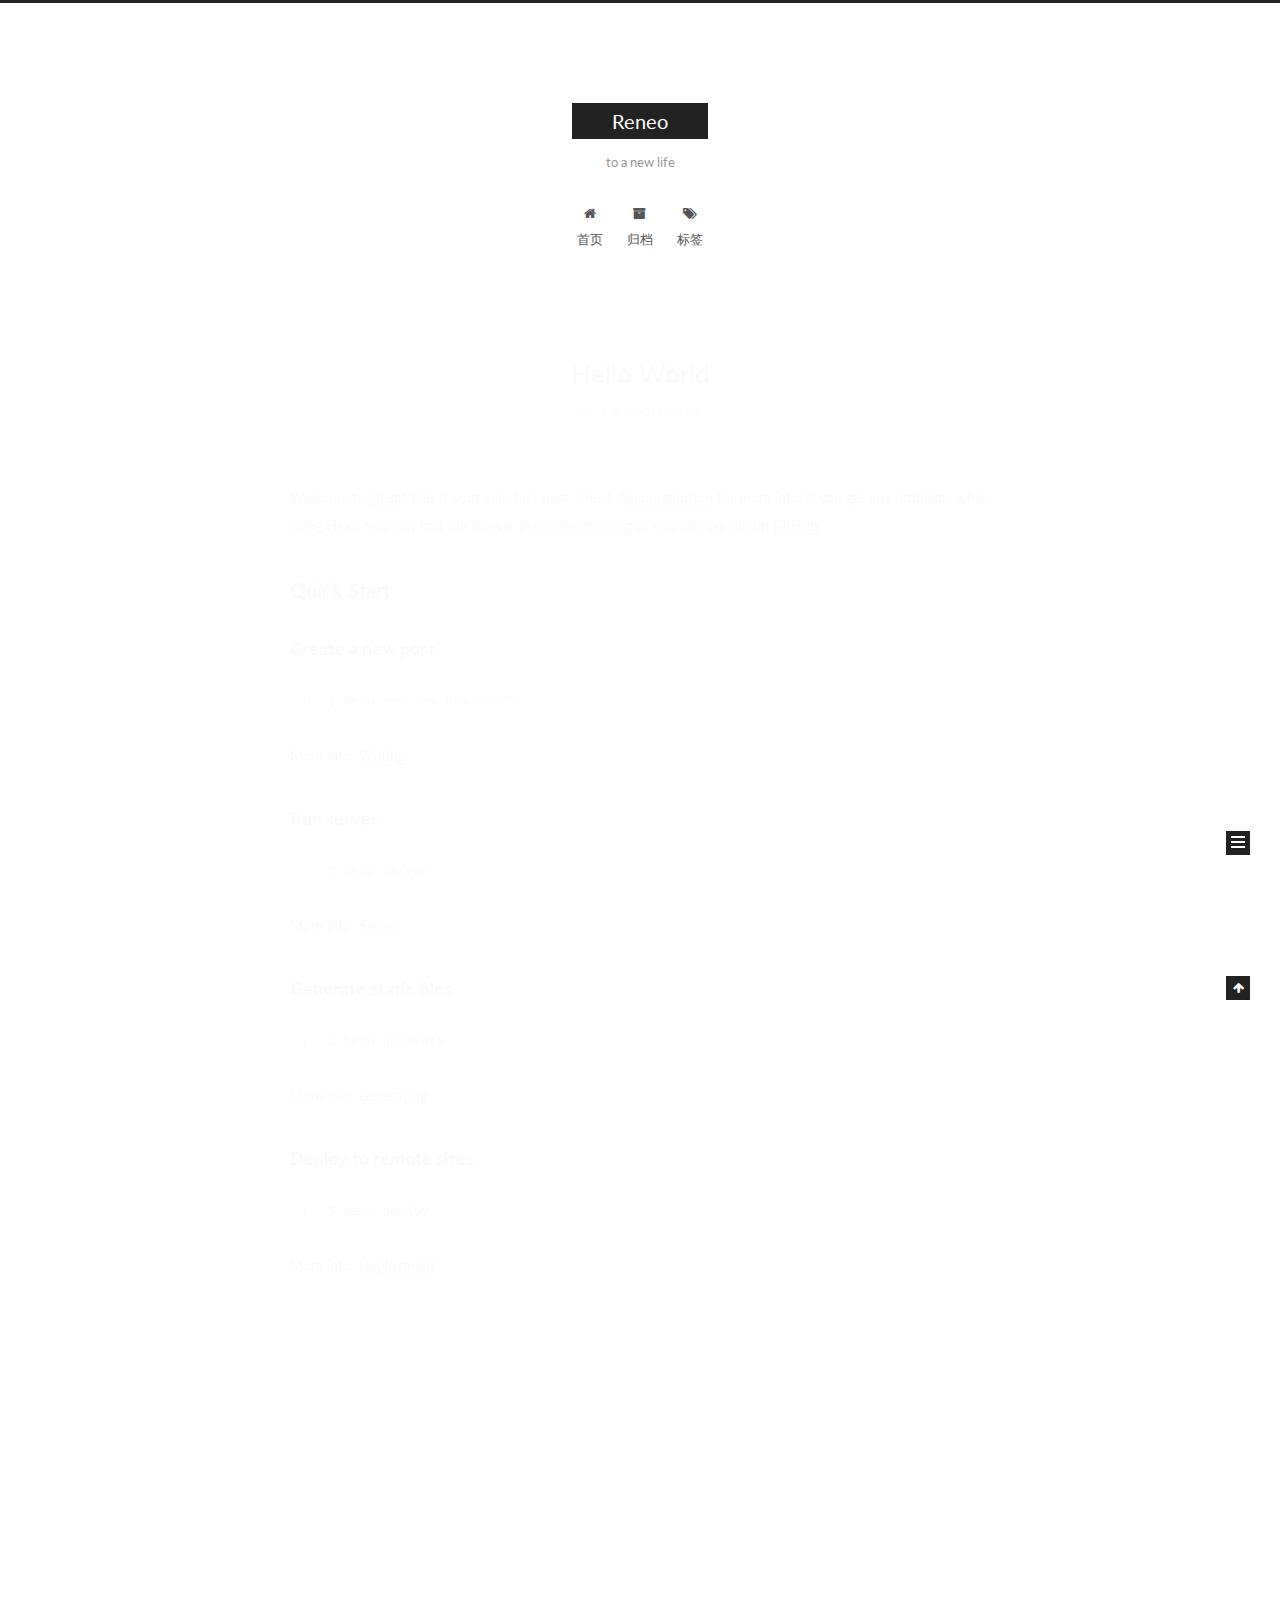
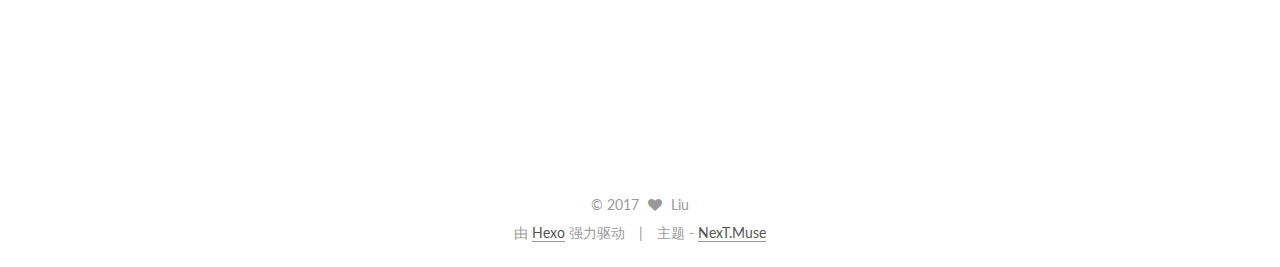
<file: index.html>
<!doctype html>



  


<html class="theme-next muse use-motion" lang="zh-Hans">
<head>
  <meta charset="UTF-8"/>
<meta http-equiv="X-UA-Compatible" content="IE=edge" />
<meta name="viewport" content="width=device-width, initial-scale=1, maximum-scale=1"/>






<meta http-equiv="Cache-Control" content="no-transform" />
<meta http-equiv="Cache-Control" content="no-siteapp" />















  
  
  <link href="/lib/fancybox/source/jquery.fancybox.css?v=2.1.5" rel="stylesheet" type="text/css" />




  
  
  
  

  
    
    
  

  

  

  

  

  
    
    
    <link href="//fonts.googleapis.com/css?family=Lato:300,300italic,400,400italic,700,700italic&subset=latin,latin-ext" rel="stylesheet" type="text/css">
  






<link href="/lib/font-awesome/css/font-awesome.min.css?v=4.6.2" rel="stylesheet" type="text/css" />

<link href="/css/main.css?v=5.1.1" rel="stylesheet" type="text/css" />


  <meta name="keywords" content="Hexo, NexT" />








  <link rel="shortcut icon" type="image/x-icon" href="/favicon.ico?v=5.1.1" />






<meta property="og:type" content="website">
<meta property="og:title" content="Reneo">
<meta property="og:url" content="http://yoursite.com/index.html">
<meta property="og:site_name" content="Reneo">
<meta name="twitter:card" content="summary">
<meta name="twitter:title" content="Reneo">



<script type="text/javascript" id="hexo.configurations">
  var NexT = window.NexT || {};
  var CONFIG = {
    root: '/',
    scheme: 'Muse',
    sidebar: {"position":"left","display":"post","offset":12,"offset_float":0,"b2t":false,"scrollpercent":false},
    fancybox: true,
    motion: true,
    duoshuo: {
      userId: '0',
      author: '博主'
    },
    algolia: {
      applicationID: '',
      apiKey: '',
      indexName: '',
      hits: {"per_page":10},
      labels: {"input_placeholder":"Search for Posts","hits_empty":"We didn't find any results for the search: ${query}","hits_stats":"${hits} results found in ${time} ms"}
    }
  };
</script>



  <link rel="canonical" href="http://yoursite.com/"/>





  <title>Reneo</title>
</head>

<body itemscope itemtype="http://schema.org/WebPage" lang="zh-Hans">

  















  
  
    
  

  <div class="container sidebar-position-left 
   page-home 
 ">
    <div class="headband"></div>

    <header id="header" class="header" itemscope itemtype="http://schema.org/WPHeader">
      <div class="header-inner"><div class="site-brand-wrapper">
  <div class="site-meta ">
    

    <div class="custom-logo-site-title">
      <a href="/"  class="brand" rel="start">
        <span class="logo-line-before"><i></i></span>
        <span class="site-title">Reneo</span>
        <span class="logo-line-after"><i></i></span>
      </a>
    </div>
      
        <p class="site-subtitle">to a new life</p>
      
  </div>

  <div class="site-nav-toggle">
    <button>
      <span class="btn-bar"></span>
      <span class="btn-bar"></span>
      <span class="btn-bar"></span>
    </button>
  </div>
</div>

<nav class="site-nav">
  

  
    <ul id="menu" class="menu">
      
        
        <li class="menu-item menu-item-home">
          <a href="/" rel="section">
            
              <i class="menu-item-icon fa fa-fw fa-home"></i> <br />
            
            首页
          </a>
        </li>
      
        
        <li class="menu-item menu-item-archives">
          <a href="/archives" rel="section">
            
              <i class="menu-item-icon fa fa-fw fa-archive"></i> <br />
            
            归档
          </a>
        </li>
      
        
        <li class="menu-item menu-item-tags">
          <a href="/tags" rel="section">
            
              <i class="menu-item-icon fa fa-fw fa-tags"></i> <br />
            
            标签
          </a>
        </li>
      

      
    </ul>
  

  
</nav>



 </div>
    </header>

    <main id="main" class="main">
      <div class="main-inner">
        <div class="content-wrap">
          <div id="content" class="content">
            
  <section id="posts" class="posts-expand">
    
      

  

  
  
  

  <article class="post post-type-normal " itemscope itemtype="http://schema.org/Article">
    <link itemprop="mainEntityOfPage" href="http://yoursite.com/2017/05/27/hello-world/">

    <span hidden itemprop="author" itemscope itemtype="http://schema.org/Person">
      <meta itemprop="name" content="Liu">
      <meta itemprop="description" content="">
      <meta itemprop="image" content="/images/avatar.gif">
    </span>

    <span hidden itemprop="publisher" itemscope itemtype="http://schema.org/Organization">
      <meta itemprop="name" content="Reneo">
    </span>

    
      <header class="post-header">

        
        
          <h1 class="post-title" itemprop="name headline">
                
                <a class="post-title-link" href="/2017/05/27/hello-world/" itemprop="url">Hello World</a></h1>
        

        <div class="post-meta">
          <span class="post-time">
            
              <span class="post-meta-item-icon">
                <i class="fa fa-calendar-o"></i>
              </span>
              
                <span class="post-meta-item-text">发表于</span>
              
              <time title="创建于" itemprop="dateCreated datePublished" datetime="2017-05-27T10:59:33+08:00">
                2017-05-27
              </time>
            

            

            
          </span>

          

          
            
          

          
          

          

          

          

        </div>
      </header>
    

    <div class="post-body" itemprop="articleBody">

      
      

      
        
          
            <p>Welcome to <a href="https://hexo.io/" target="_blank" rel="external">Hexo</a>! This is your very first post. Check <a href="https://hexo.io/docs/" target="_blank" rel="external">documentation</a> for more info. If you get any problems when using Hexo, you can find the answer in <a href="https://hexo.io/docs/troubleshooting.html" target="_blank" rel="external">troubleshooting</a> or you can ask me on <a href="https://github.com/hexojs/hexo/issues" target="_blank" rel="external">GitHub</a>.</p>
<h2 id="Quick-Start"><a href="#Quick-Start" class="headerlink" title="Quick Start"></a>Quick Start</h2><h3 id="Create-a-new-post"><a href="#Create-a-new-post" class="headerlink" title="Create a new post"></a>Create a new post</h3><figure class="highlight bash"><table><tr><td class="gutter"><pre><div class="line">1</div></pre></td><td class="code"><pre><div class="line">$ hexo new <span class="string">"My New Post"</span></div></pre></td></tr></table></figure>
<p>More info: <a href="https://hexo.io/docs/writing.html" target="_blank" rel="external">Writing</a></p>
<h3 id="Run-server"><a href="#Run-server" class="headerlink" title="Run server"></a>Run server</h3><figure class="highlight bash"><table><tr><td class="gutter"><pre><div class="line">1</div></pre></td><td class="code"><pre><div class="line">$ hexo server</div></pre></td></tr></table></figure>
<p>More info: <a href="https://hexo.io/docs/server.html" target="_blank" rel="external">Server</a></p>
<h3 id="Generate-static-files"><a href="#Generate-static-files" class="headerlink" title="Generate static files"></a>Generate static files</h3><figure class="highlight bash"><table><tr><td class="gutter"><pre><div class="line">1</div></pre></td><td class="code"><pre><div class="line">$ hexo generate</div></pre></td></tr></table></figure>
<p>More info: <a href="https://hexo.io/docs/generating.html" target="_blank" rel="external">Generating</a></p>
<h3 id="Deploy-to-remote-sites"><a href="#Deploy-to-remote-sites" class="headerlink" title="Deploy to remote sites"></a>Deploy to remote sites</h3><figure class="highlight bash"><table><tr><td class="gutter"><pre><div class="line">1</div></pre></td><td class="code"><pre><div class="line">$ hexo deploy</div></pre></td></tr></table></figure>
<p>More info: <a href="https://hexo.io/docs/deployment.html" target="_blank" rel="external">Deployment</a></p>

          
        
      
    </div>

    <div>
      
    </div>

    <div>
      
    </div>

    <div>
      
    </div>

    <footer class="post-footer">
      

      

      

      
      
        <div class="post-eof"></div>
      
    </footer>
  </article>


    
      

  

  
  
  

  <article class="post post-type-normal " itemscope itemtype="http://schema.org/Article">
    <link itemprop="mainEntityOfPage" href="http://yoursite.com/2017/04/15/FirstNight/">

    <span hidden itemprop="author" itemscope itemtype="http://schema.org/Person">
      <meta itemprop="name" content="Liu">
      <meta itemprop="description" content="">
      <meta itemprop="image" content="/images/avatar.gif">
    </span>

    <span hidden itemprop="publisher" itemscope itemtype="http://schema.org/Organization">
      <meta itemprop="name" content="Reneo">
    </span>

    
      <header class="post-header">

        
        
          <h1 class="post-title" itemprop="name headline">
                
                <a class="post-title-link" href="/2017/04/15/FirstNight/" itemprop="url">未命名</a></h1>
        

        <div class="post-meta">
          <span class="post-time">
            
              <span class="post-meta-item-icon">
                <i class="fa fa-calendar-o"></i>
              </span>
              
                <span class="post-meta-item-text">发表于</span>
              
              <time title="创建于" itemprop="dateCreated datePublished" datetime="2017-04-15T22:40:14+08:00">
                2017-04-15
              </time>
            

            

            
          </span>

          

          
            
          

          
          

          

          

          

        </div>
      </header>
    

    <div class="post-body" itemprop="articleBody">

      
      

      
        
          
            <hr>
<h2 id="title-First-Night"><a href="#title-First-Night" class="headerlink" title=" title: First Night"></a> title: First Night</h2><blockquote>
<p>我有一头<strong>小毛驴</strong>，可是我从来都不骑。</p>
</blockquote>

          
        
      
    </div>

    <div>
      
    </div>

    <div>
      
    </div>

    <div>
      
    </div>

    <footer class="post-footer">
      

      

      

      
      
        <div class="post-eof"></div>
      
    </footer>
  </article>


    
  </section>

  


          </div>
          


          

        </div>
        
          
  
  <div class="sidebar-toggle">
    <div class="sidebar-toggle-line-wrap">
      <span class="sidebar-toggle-line sidebar-toggle-line-first"></span>
      <span class="sidebar-toggle-line sidebar-toggle-line-middle"></span>
      <span class="sidebar-toggle-line sidebar-toggle-line-last"></span>
    </div>
  </div>

  <aside id="sidebar" class="sidebar">
    <div class="sidebar-inner">

      

      

      <section class="site-overview sidebar-panel sidebar-panel-active">
        <div class="site-author motion-element" itemprop="author" itemscope itemtype="http://schema.org/Person">
          <img class="site-author-image" itemprop="image"
               src="/images/avatar.gif"
               alt="Liu" />
          <p class="site-author-name" itemprop="name">Liu</p>
           
              <p class="site-description motion-element" itemprop="description"></p>
          
        </div>
        <nav class="site-state motion-element">

          
            <div class="site-state-item site-state-posts">
              <a href="/archives">
                <span class="site-state-item-count">2</span>
                <span class="site-state-item-name">日志</span>
              </a>
            </div>
          

          

          

        </nav>

        

        <div class="links-of-author motion-element">
          
        </div>

        
        

        
        

        


      </section>

      

      

    </div>
  </aside>


        
      </div>
    </main>

    <footer id="footer" class="footer">
      <div class="footer-inner">
        <div class="copyright" >
  
  &copy; 
  <span itemprop="copyrightYear">2017</span>
  <span class="with-love">
    <i class="fa fa-heart"></i>
  </span>
  <span class="author" itemprop="copyrightHolder">Liu</span>
</div>


<div class="powered-by">
  由 <a class="theme-link" href="https://hexo.io">Hexo</a> 强力驱动
</div>

<div class="theme-info">
  主题 -
  <a class="theme-link" href="https://github.com/iissnan/hexo-theme-next">
    NexT.Muse
  </a>
</div>


        

        
      </div>
    </footer>

    
      <div class="back-to-top">
        <i class="fa fa-arrow-up"></i>
        
      </div>
    

  </div>

  

<script type="text/javascript">
  if (Object.prototype.toString.call(window.Promise) !== '[object Function]') {
    window.Promise = null;
  }
</script>









  












  
  <script type="text/javascript" src="/lib/jquery/index.js?v=2.1.3"></script>

  
  <script type="text/javascript" src="/lib/fastclick/lib/fastclick.min.js?v=1.0.6"></script>

  
  <script type="text/javascript" src="/lib/jquery_lazyload/jquery.lazyload.js?v=1.9.7"></script>

  
  <script type="text/javascript" src="/lib/velocity/velocity.min.js?v=1.2.1"></script>

  
  <script type="text/javascript" src="/lib/velocity/velocity.ui.min.js?v=1.2.1"></script>

  
  <script type="text/javascript" src="/lib/fancybox/source/jquery.fancybox.pack.js?v=2.1.5"></script>


  


  <script type="text/javascript" src="/js/src/utils.js?v=5.1.1"></script>

  <script type="text/javascript" src="/js/src/motion.js?v=5.1.1"></script>



  
  

  

  


  <script type="text/javascript" src="/js/src/bootstrap.js?v=5.1.1"></script>



  


  




	





  





  





  






  





  

  

  

  

  

</body>
</html>
</file>
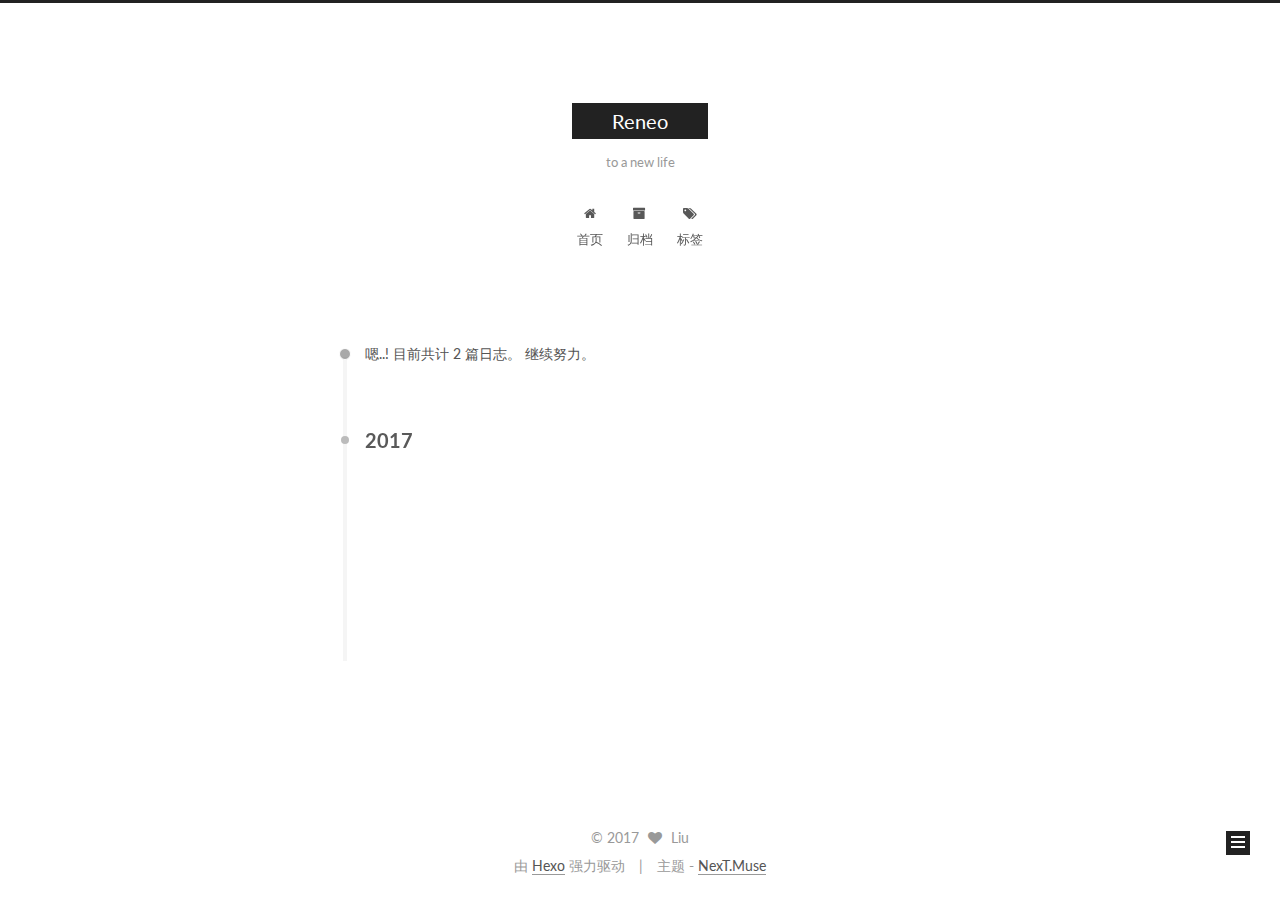
<file: archives/index.html>
<!doctype html>



  


<html class="theme-next muse use-motion" lang="zh-Hans">
<head>
  <meta charset="UTF-8"/>
<meta http-equiv="X-UA-Compatible" content="IE=edge" />
<meta name="viewport" content="width=device-width, initial-scale=1, maximum-scale=1"/>






<meta http-equiv="Cache-Control" content="no-transform" />
<meta http-equiv="Cache-Control" content="no-siteapp" />















  
  
  <link href="/lib/fancybox/source/jquery.fancybox.css?v=2.1.5" rel="stylesheet" type="text/css" />




  
  
  
  

  
    
    
  

  

  

  

  

  
    
    
    <link href="//fonts.googleapis.com/css?family=Lato:300,300italic,400,400italic,700,700italic&subset=latin,latin-ext" rel="stylesheet" type="text/css">
  






<link href="/lib/font-awesome/css/font-awesome.min.css?v=4.6.2" rel="stylesheet" type="text/css" />

<link href="/css/main.css?v=5.1.1" rel="stylesheet" type="text/css" />


  <meta name="keywords" content="Hexo, NexT" />








  <link rel="shortcut icon" type="image/x-icon" href="/favicon.ico?v=5.1.1" />






<meta property="og:type" content="website">
<meta property="og:title" content="Reneo">
<meta property="og:url" content="http://yoursite.com/archives/index.html">
<meta property="og:site_name" content="Reneo">
<meta name="twitter:card" content="summary">
<meta name="twitter:title" content="Reneo">



<script type="text/javascript" id="hexo.configurations">
  var NexT = window.NexT || {};
  var CONFIG = {
    root: '/',
    scheme: 'Muse',
    sidebar: {"position":"left","display":"post","offset":12,"offset_float":0,"b2t":false,"scrollpercent":false},
    fancybox: true,
    motion: true,
    duoshuo: {
      userId: '0',
      author: '博主'
    },
    algolia: {
      applicationID: '',
      apiKey: '',
      indexName: '',
      hits: {"per_page":10},
      labels: {"input_placeholder":"Search for Posts","hits_empty":"We didn't find any results for the search: ${query}","hits_stats":"${hits} results found in ${time} ms"}
    }
  };
</script>



  <link rel="canonical" href="http://yoursite.com/archives/"/>





  <title>归档 | Reneo</title>
</head>

<body itemscope itemtype="http://schema.org/WebPage" lang="zh-Hans">

  















  
  
    
  

  <div class="container sidebar-position-left  page-archive  ">
    <div class="headband"></div>

    <header id="header" class="header" itemscope itemtype="http://schema.org/WPHeader">
      <div class="header-inner"><div class="site-brand-wrapper">
  <div class="site-meta ">
    

    <div class="custom-logo-site-title">
      <a href="/"  class="brand" rel="start">
        <span class="logo-line-before"><i></i></span>
        <span class="site-title">Reneo</span>
        <span class="logo-line-after"><i></i></span>
      </a>
    </div>
      
        <p class="site-subtitle">to a new life</p>
      
  </div>

  <div class="site-nav-toggle">
    <button>
      <span class="btn-bar"></span>
      <span class="btn-bar"></span>
      <span class="btn-bar"></span>
    </button>
  </div>
</div>

<nav class="site-nav">
  

  
    <ul id="menu" class="menu">
      
        
        <li class="menu-item menu-item-home">
          <a href="/" rel="section">
            
              <i class="menu-item-icon fa fa-fw fa-home"></i> <br />
            
            首页
          </a>
        </li>
      
        
        <li class="menu-item menu-item-archives">
          <a href="/archives" rel="section">
            
              <i class="menu-item-icon fa fa-fw fa-archive"></i> <br />
            
            归档
          </a>
        </li>
      
        
        <li class="menu-item menu-item-tags">
          <a href="/tags" rel="section">
            
              <i class="menu-item-icon fa fa-fw fa-tags"></i> <br />
            
            标签
          </a>
        </li>
      

      
    </ul>
  

  
</nav>



 </div>
    </header>

    <main id="main" class="main">
      <div class="main-inner">
        <div class="content-wrap">
          <div id="content" class="content">
            

  <section id="posts" class="posts-collapse">
    <span class="archive-move-on"></span>

    <span class="archive-page-counter">
      
      
      
        
      
      嗯..! 目前共计 2 篇日志。 继续努力。
    </span>

    

      
      
      

      
        
        <div class="collection-title">
          <h2 class="archive-year motion-element" id="archive-year-2017">2017</h2>
        </div>
      
      

      

  <article class="post post-type-normal" itemscope itemtype="http://schema.org/Article">
    <header class="post-header">

      <h2 class="post-title">
        
            <a class="post-title-link" href="/2017/05/27/hello-world/" itemprop="url">
              
                <span itemprop="name">Hello World</span>
              
            </a>
        
      </h2>

      <div class="post-meta">
        <time class="post-time" itemprop="dateCreated"
              datetime="2017-05-27T10:59:33+08:00"
              content="2017-05-27" >
          05-27
        </time>
      </div>

    </header>
  </article>



    

      
      
      

      
      

      

  <article class="post post-type-normal" itemscope itemtype="http://schema.org/Article">
    <header class="post-header">

      <h2 class="post-title">
        
            <a class="post-title-link" href="/2017/04/15/FirstNight/" itemprop="url">
              
                <span itemprop="name">未命名</span>
              
            </a>
        
      </h2>

      <div class="post-meta">
        <time class="post-time" itemprop="dateCreated"
              datetime="2017-04-15T22:40:14+08:00"
              content="2017-04-15" >
          04-15
        </time>
      </div>

    </header>
  </article>



    

  </section>

  



          </div>
          


          

        </div>
        
          
  
  <div class="sidebar-toggle">
    <div class="sidebar-toggle-line-wrap">
      <span class="sidebar-toggle-line sidebar-toggle-line-first"></span>
      <span class="sidebar-toggle-line sidebar-toggle-line-middle"></span>
      <span class="sidebar-toggle-line sidebar-toggle-line-last"></span>
    </div>
  </div>

  <aside id="sidebar" class="sidebar">
    <div class="sidebar-inner">

      

      

      <section class="site-overview sidebar-panel sidebar-panel-active">
        <div class="site-author motion-element" itemprop="author" itemscope itemtype="http://schema.org/Person">
          <img class="site-author-image" itemprop="image"
               src="/images/avatar.gif"
               alt="Liu" />
          <p class="site-author-name" itemprop="name">Liu</p>
           
              <p class="site-description motion-element" itemprop="description"></p>
          
        </div>
        <nav class="site-state motion-element">

          
            <div class="site-state-item site-state-posts">
              <a href="/archives">
                <span class="site-state-item-count">2</span>
                <span class="site-state-item-name">日志</span>
              </a>
            </div>
          

          

          

        </nav>

        

        <div class="links-of-author motion-element">
          
        </div>

        
        

        
        

        


      </section>

      

      

    </div>
  </aside>


        
      </div>
    </main>

    <footer id="footer" class="footer">
      <div class="footer-inner">
        <div class="copyright" >
  
  &copy; 
  <span itemprop="copyrightYear">2017</span>
  <span class="with-love">
    <i class="fa fa-heart"></i>
  </span>
  <span class="author" itemprop="copyrightHolder">Liu</span>
</div>


<div class="powered-by">
  由 <a class="theme-link" href="https://hexo.io">Hexo</a> 强力驱动
</div>

<div class="theme-info">
  主题 -
  <a class="theme-link" href="https://github.com/iissnan/hexo-theme-next">
    NexT.Muse
  </a>
</div>


        

        
      </div>
    </footer>

    
      <div class="back-to-top">
        <i class="fa fa-arrow-up"></i>
        
      </div>
    

  </div>

  

<script type="text/javascript">
  if (Object.prototype.toString.call(window.Promise) !== '[object Function]') {
    window.Promise = null;
  }
</script>









  












  
  <script type="text/javascript" src="/lib/jquery/index.js?v=2.1.3"></script>

  
  <script type="text/javascript" src="/lib/fastclick/lib/fastclick.min.js?v=1.0.6"></script>

  
  <script type="text/javascript" src="/lib/jquery_lazyload/jquery.lazyload.js?v=1.9.7"></script>

  
  <script type="text/javascript" src="/lib/velocity/velocity.min.js?v=1.2.1"></script>

  
  <script type="text/javascript" src="/lib/velocity/velocity.ui.min.js?v=1.2.1"></script>

  
  <script type="text/javascript" src="/lib/fancybox/source/jquery.fancybox.pack.js?v=2.1.5"></script>


  


  <script type="text/javascript" src="/js/src/utils.js?v=5.1.1"></script>

  <script type="text/javascript" src="/js/src/motion.js?v=5.1.1"></script>



  
  

  
  
    <script type="text/javascript" id="motion.page.archive">
      $('.archive-year').velocity('transition.slideLeftIn');
    </script>
  


  


  <script type="text/javascript" src="/js/src/bootstrap.js?v=5.1.1"></script>



  


  




	





  





  





  






  





  

  

  

  

  

</body>
</html>
</file>
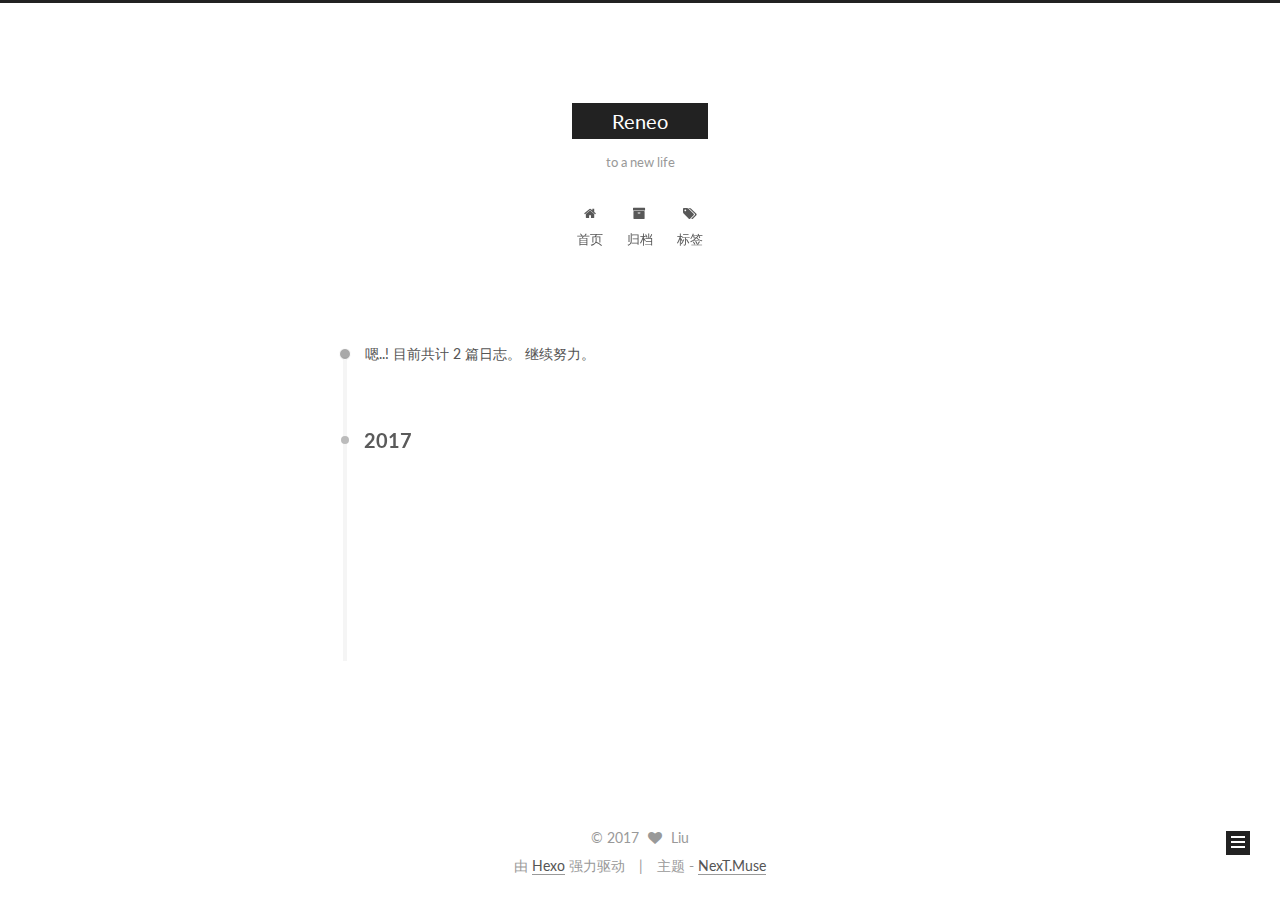
<file: archives/2017/index.html>
<!doctype html>



  


<html class="theme-next muse use-motion" lang="zh-Hans">
<head>
  <meta charset="UTF-8"/>
<meta http-equiv="X-UA-Compatible" content="IE=edge" />
<meta name="viewport" content="width=device-width, initial-scale=1, maximum-scale=1"/>






<meta http-equiv="Cache-Control" content="no-transform" />
<meta http-equiv="Cache-Control" content="no-siteapp" />















  
  
  <link href="/lib/fancybox/source/jquery.fancybox.css?v=2.1.5" rel="stylesheet" type="text/css" />




  
  
  
  

  
    
    
  

  

  

  

  

  
    
    
    <link href="//fonts.googleapis.com/css?family=Lato:300,300italic,400,400italic,700,700italic&subset=latin,latin-ext" rel="stylesheet" type="text/css">
  






<link href="/lib/font-awesome/css/font-awesome.min.css?v=4.6.2" rel="stylesheet" type="text/css" />

<link href="/css/main.css?v=5.1.1" rel="stylesheet" type="text/css" />


  <meta name="keywords" content="Hexo, NexT" />








  <link rel="shortcut icon" type="image/x-icon" href="/favicon.ico?v=5.1.1" />






<meta property="og:type" content="website">
<meta property="og:title" content="Reneo">
<meta property="og:url" content="http://yoursite.com/archives/2017/index.html">
<meta property="og:site_name" content="Reneo">
<meta name="twitter:card" content="summary">
<meta name="twitter:title" content="Reneo">



<script type="text/javascript" id="hexo.configurations">
  var NexT = window.NexT || {};
  var CONFIG = {
    root: '/',
    scheme: 'Muse',
    sidebar: {"position":"left","display":"post","offset":12,"offset_float":0,"b2t":false,"scrollpercent":false},
    fancybox: true,
    motion: true,
    duoshuo: {
      userId: '0',
      author: '博主'
    },
    algolia: {
      applicationID: '',
      apiKey: '',
      indexName: '',
      hits: {"per_page":10},
      labels: {"input_placeholder":"Search for Posts","hits_empty":"We didn't find any results for the search: ${query}","hits_stats":"${hits} results found in ${time} ms"}
    }
  };
</script>



  <link rel="canonical" href="http://yoursite.com/archives/2017/"/>





  <title>归档 | Reneo</title>
</head>

<body itemscope itemtype="http://schema.org/WebPage" lang="zh-Hans">

  















  
  
    
  

  <div class="container sidebar-position-left  page-archive  ">
    <div class="headband"></div>

    <header id="header" class="header" itemscope itemtype="http://schema.org/WPHeader">
      <div class="header-inner"><div class="site-brand-wrapper">
  <div class="site-meta ">
    

    <div class="custom-logo-site-title">
      <a href="/"  class="brand" rel="start">
        <span class="logo-line-before"><i></i></span>
        <span class="site-title">Reneo</span>
        <span class="logo-line-after"><i></i></span>
      </a>
    </div>
      
        <p class="site-subtitle">to a new life</p>
      
  </div>

  <div class="site-nav-toggle">
    <button>
      <span class="btn-bar"></span>
      <span class="btn-bar"></span>
      <span class="btn-bar"></span>
    </button>
  </div>
</div>

<nav class="site-nav">
  

  
    <ul id="menu" class="menu">
      
        
        <li class="menu-item menu-item-home">
          <a href="/" rel="section">
            
              <i class="menu-item-icon fa fa-fw fa-home"></i> <br />
            
            首页
          </a>
        </li>
      
        
        <li class="menu-item menu-item-archives">
          <a href="/archives" rel="section">
            
              <i class="menu-item-icon fa fa-fw fa-archive"></i> <br />
            
            归档
          </a>
        </li>
      
        
        <li class="menu-item menu-item-tags">
          <a href="/tags" rel="section">
            
              <i class="menu-item-icon fa fa-fw fa-tags"></i> <br />
            
            标签
          </a>
        </li>
      

      
    </ul>
  

  
</nav>



 </div>
    </header>

    <main id="main" class="main">
      <div class="main-inner">
        <div class="content-wrap">
          <div id="content" class="content">
            

  <section id="posts" class="posts-collapse">
    <span class="archive-move-on"></span>

    <span class="archive-page-counter">
      
      
      
        
      
      嗯..! 目前共计 2 篇日志。 继续努力。
    </span>

    

      
      
      

      
        
        <div class="collection-title">
          <h2 class="archive-year motion-element" id="archive-year-2017">2017</h2>
        </div>
      
      

      

  <article class="post post-type-normal" itemscope itemtype="http://schema.org/Article">
    <header class="post-header">

      <h2 class="post-title">
        
            <a class="post-title-link" href="/2017/05/27/hello-world/" itemprop="url">
              
                <span itemprop="name">Hello World</span>
              
            </a>
        
      </h2>

      <div class="post-meta">
        <time class="post-time" itemprop="dateCreated"
              datetime="2017-05-27T10:59:33+08:00"
              content="2017-05-27" >
          05-27
        </time>
      </div>

    </header>
  </article>



    

      
      
      

      
      

      

  <article class="post post-type-normal" itemscope itemtype="http://schema.org/Article">
    <header class="post-header">

      <h2 class="post-title">
        
            <a class="post-title-link" href="/2017/04/15/FirstNight/" itemprop="url">
              
                <span itemprop="name">未命名</span>
              
            </a>
        
      </h2>

      <div class="post-meta">
        <time class="post-time" itemprop="dateCreated"
              datetime="2017-04-15T22:40:14+08:00"
              content="2017-04-15" >
          04-15
        </time>
      </div>

    </header>
  </article>



    

  </section>

  



          </div>
          


          

        </div>
        
          
  
  <div class="sidebar-toggle">
    <div class="sidebar-toggle-line-wrap">
      <span class="sidebar-toggle-line sidebar-toggle-line-first"></span>
      <span class="sidebar-toggle-line sidebar-toggle-line-middle"></span>
      <span class="sidebar-toggle-line sidebar-toggle-line-last"></span>
    </div>
  </div>

  <aside id="sidebar" class="sidebar">
    <div class="sidebar-inner">

      

      

      <section class="site-overview sidebar-panel sidebar-panel-active">
        <div class="site-author motion-element" itemprop="author" itemscope itemtype="http://schema.org/Person">
          <img class="site-author-image" itemprop="image"
               src="/images/avatar.gif"
               alt="Liu" />
          <p class="site-author-name" itemprop="name">Liu</p>
           
              <p class="site-description motion-element" itemprop="description"></p>
          
        </div>
        <nav class="site-state motion-element">

          
            <div class="site-state-item site-state-posts">
              <a href="/archives">
                <span class="site-state-item-count">2</span>
                <span class="site-state-item-name">日志</span>
              </a>
            </div>
          

          

          

        </nav>

        

        <div class="links-of-author motion-element">
          
        </div>

        
        

        
        

        


      </section>

      

      

    </div>
  </aside>


        
      </div>
    </main>

    <footer id="footer" class="footer">
      <div class="footer-inner">
        <div class="copyright" >
  
  &copy; 
  <span itemprop="copyrightYear">2017</span>
  <span class="with-love">
    <i class="fa fa-heart"></i>
  </span>
  <span class="author" itemprop="copyrightHolder">Liu</span>
</div>


<div class="powered-by">
  由 <a class="theme-link" href="https://hexo.io">Hexo</a> 强力驱动
</div>

<div class="theme-info">
  主题 -
  <a class="theme-link" href="https://github.com/iissnan/hexo-theme-next">
    NexT.Muse
  </a>
</div>


        

        
      </div>
    </footer>

    
      <div class="back-to-top">
        <i class="fa fa-arrow-up"></i>
        
      </div>
    

  </div>

  

<script type="text/javascript">
  if (Object.prototype.toString.call(window.Promise) !== '[object Function]') {
    window.Promise = null;
  }
</script>









  












  
  <script type="text/javascript" src="/lib/jquery/index.js?v=2.1.3"></script>

  
  <script type="text/javascript" src="/lib/fastclick/lib/fastclick.min.js?v=1.0.6"></script>

  
  <script type="text/javascript" src="/lib/jquery_lazyload/jquery.lazyload.js?v=1.9.7"></script>

  
  <script type="text/javascript" src="/lib/velocity/velocity.min.js?v=1.2.1"></script>

  
  <script type="text/javascript" src="/lib/velocity/velocity.ui.min.js?v=1.2.1"></script>

  
  <script type="text/javascript" src="/lib/fancybox/source/jquery.fancybox.pack.js?v=2.1.5"></script>


  


  <script type="text/javascript" src="/js/src/utils.js?v=5.1.1"></script>

  <script type="text/javascript" src="/js/src/motion.js?v=5.1.1"></script>



  
  

  
  
    <script type="text/javascript" id="motion.page.archive">
      $('.archive-year').velocity('transition.slideLeftIn');
    </script>
  


  


  <script type="text/javascript" src="/js/src/bootstrap.js?v=5.1.1"></script>



  


  




	





  





  





  






  





  

  

  

  

  

</body>
</html>
</file>
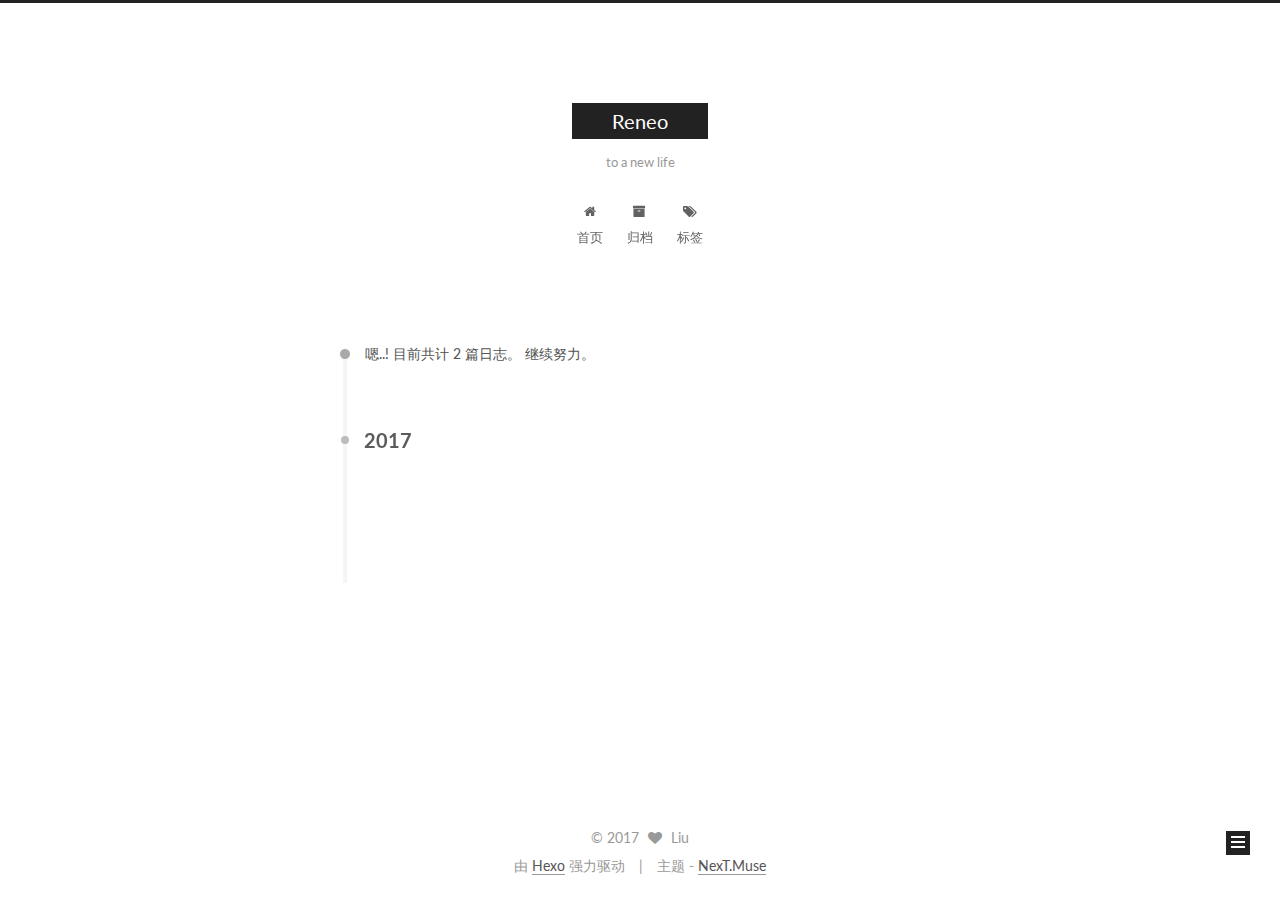
<file: archives/2017/04/index.html>
<!doctype html>



  


<html class="theme-next muse use-motion" lang="zh-Hans">
<head>
  <meta charset="UTF-8"/>
<meta http-equiv="X-UA-Compatible" content="IE=edge" />
<meta name="viewport" content="width=device-width, initial-scale=1, maximum-scale=1"/>






<meta http-equiv="Cache-Control" content="no-transform" />
<meta http-equiv="Cache-Control" content="no-siteapp" />















  
  
  <link href="/lib/fancybox/source/jquery.fancybox.css?v=2.1.5" rel="stylesheet" type="text/css" />




  
  
  
  

  
    
    
  

  

  

  

  

  
    
    
    <link href="//fonts.googleapis.com/css?family=Lato:300,300italic,400,400italic,700,700italic&subset=latin,latin-ext" rel="stylesheet" type="text/css">
  






<link href="/lib/font-awesome/css/font-awesome.min.css?v=4.6.2" rel="stylesheet" type="text/css" />

<link href="/css/main.css?v=5.1.1" rel="stylesheet" type="text/css" />


  <meta name="keywords" content="Hexo, NexT" />








  <link rel="shortcut icon" type="image/x-icon" href="/favicon.ico?v=5.1.1" />






<meta property="og:type" content="website">
<meta property="og:title" content="Reneo">
<meta property="og:url" content="http://yoursite.com/archives/2017/04/index.html">
<meta property="og:site_name" content="Reneo">
<meta name="twitter:card" content="summary">
<meta name="twitter:title" content="Reneo">



<script type="text/javascript" id="hexo.configurations">
  var NexT = window.NexT || {};
  var CONFIG = {
    root: '/',
    scheme: 'Muse',
    sidebar: {"position":"left","display":"post","offset":12,"offset_float":0,"b2t":false,"scrollpercent":false},
    fancybox: true,
    motion: true,
    duoshuo: {
      userId: '0',
      author: '博主'
    },
    algolia: {
      applicationID: '',
      apiKey: '',
      indexName: '',
      hits: {"per_page":10},
      labels: {"input_placeholder":"Search for Posts","hits_empty":"We didn't find any results for the search: ${query}","hits_stats":"${hits} results found in ${time} ms"}
    }
  };
</script>



  <link rel="canonical" href="http://yoursite.com/archives/2017/04/"/>





  <title>归档 | Reneo</title>
</head>

<body itemscope itemtype="http://schema.org/WebPage" lang="zh-Hans">

  















  
  
    
  

  <div class="container sidebar-position-left  page-archive  ">
    <div class="headband"></div>

    <header id="header" class="header" itemscope itemtype="http://schema.org/WPHeader">
      <div class="header-inner"><div class="site-brand-wrapper">
  <div class="site-meta ">
    

    <div class="custom-logo-site-title">
      <a href="/"  class="brand" rel="start">
        <span class="logo-line-before"><i></i></span>
        <span class="site-title">Reneo</span>
        <span class="logo-line-after"><i></i></span>
      </a>
    </div>
      
        <p class="site-subtitle">to a new life</p>
      
  </div>

  <div class="site-nav-toggle">
    <button>
      <span class="btn-bar"></span>
      <span class="btn-bar"></span>
      <span class="btn-bar"></span>
    </button>
  </div>
</div>

<nav class="site-nav">
  

  
    <ul id="menu" class="menu">
      
        
        <li class="menu-item menu-item-home">
          <a href="/" rel="section">
            
              <i class="menu-item-icon fa fa-fw fa-home"></i> <br />
            
            首页
          </a>
        </li>
      
        
        <li class="menu-item menu-item-archives">
          <a href="/archives" rel="section">
            
              <i class="menu-item-icon fa fa-fw fa-archive"></i> <br />
            
            归档
          </a>
        </li>
      
        
        <li class="menu-item menu-item-tags">
          <a href="/tags" rel="section">
            
              <i class="menu-item-icon fa fa-fw fa-tags"></i> <br />
            
            标签
          </a>
        </li>
      

      
    </ul>
  

  
</nav>



 </div>
    </header>

    <main id="main" class="main">
      <div class="main-inner">
        <div class="content-wrap">
          <div id="content" class="content">
            

  <section id="posts" class="posts-collapse">
    <span class="archive-move-on"></span>

    <span class="archive-page-counter">
      
      
      
        
      
      嗯..! 目前共计 2 篇日志。 继续努力。
    </span>

    

      
      
      

      
        
        <div class="collection-title">
          <h2 class="archive-year motion-element" id="archive-year-2017">2017</h2>
        </div>
      
      

      

  <article class="post post-type-normal" itemscope itemtype="http://schema.org/Article">
    <header class="post-header">

      <h2 class="post-title">
        
            <a class="post-title-link" href="/2017/04/15/FirstNight/" itemprop="url">
              
                <span itemprop="name">未命名</span>
              
            </a>
        
      </h2>

      <div class="post-meta">
        <time class="post-time" itemprop="dateCreated"
              datetime="2017-04-15T22:40:14+08:00"
              content="2017-04-15" >
          04-15
        </time>
      </div>

    </header>
  </article>



    

  </section>

  



          </div>
          


          

        </div>
        
          
  
  <div class="sidebar-toggle">
    <div class="sidebar-toggle-line-wrap">
      <span class="sidebar-toggle-line sidebar-toggle-line-first"></span>
      <span class="sidebar-toggle-line sidebar-toggle-line-middle"></span>
      <span class="sidebar-toggle-line sidebar-toggle-line-last"></span>
    </div>
  </div>

  <aside id="sidebar" class="sidebar">
    <div class="sidebar-inner">

      

      

      <section class="site-overview sidebar-panel sidebar-panel-active">
        <div class="site-author motion-element" itemprop="author" itemscope itemtype="http://schema.org/Person">
          <img class="site-author-image" itemprop="image"
               src="/images/avatar.gif"
               alt="Liu" />
          <p class="site-author-name" itemprop="name">Liu</p>
           
              <p class="site-description motion-element" itemprop="description"></p>
          
        </div>
        <nav class="site-state motion-element">

          
            <div class="site-state-item site-state-posts">
              <a href="/archives">
                <span class="site-state-item-count">2</span>
                <span class="site-state-item-name">日志</span>
              </a>
            </div>
          

          

          

        </nav>

        

        <div class="links-of-author motion-element">
          
        </div>

        
        

        
        

        


      </section>

      

      

    </div>
  </aside>


        
      </div>
    </main>

    <footer id="footer" class="footer">
      <div class="footer-inner">
        <div class="copyright" >
  
  &copy; 
  <span itemprop="copyrightYear">2017</span>
  <span class="with-love">
    <i class="fa fa-heart"></i>
  </span>
  <span class="author" itemprop="copyrightHolder">Liu</span>
</div>


<div class="powered-by">
  由 <a class="theme-link" href="https://hexo.io">Hexo</a> 强力驱动
</div>

<div class="theme-info">
  主题 -
  <a class="theme-link" href="https://github.com/iissnan/hexo-theme-next">
    NexT.Muse
  </a>
</div>


        

        
      </div>
    </footer>

    
      <div class="back-to-top">
        <i class="fa fa-arrow-up"></i>
        
      </div>
    

  </div>

  

<script type="text/javascript">
  if (Object.prototype.toString.call(window.Promise) !== '[object Function]') {
    window.Promise = null;
  }
</script>









  












  
  <script type="text/javascript" src="/lib/jquery/index.js?v=2.1.3"></script>

  
  <script type="text/javascript" src="/lib/fastclick/lib/fastclick.min.js?v=1.0.6"></script>

  
  <script type="text/javascript" src="/lib/jquery_lazyload/jquery.lazyload.js?v=1.9.7"></script>

  
  <script type="text/javascript" src="/lib/velocity/velocity.min.js?v=1.2.1"></script>

  
  <script type="text/javascript" src="/lib/velocity/velocity.ui.min.js?v=1.2.1"></script>

  
  <script type="text/javascript" src="/lib/fancybox/source/jquery.fancybox.pack.js?v=2.1.5"></script>


  


  <script type="text/javascript" src="/js/src/utils.js?v=5.1.1"></script>

  <script type="text/javascript" src="/js/src/motion.js?v=5.1.1"></script>



  
  

  
  
    <script type="text/javascript" id="motion.page.archive">
      $('.archive-year').velocity('transition.slideLeftIn');
    </script>
  


  


  <script type="text/javascript" src="/js/src/bootstrap.js?v=5.1.1"></script>



  


  




	





  





  





  






  





  

  

  

  

  

</body>
</html>
</file>
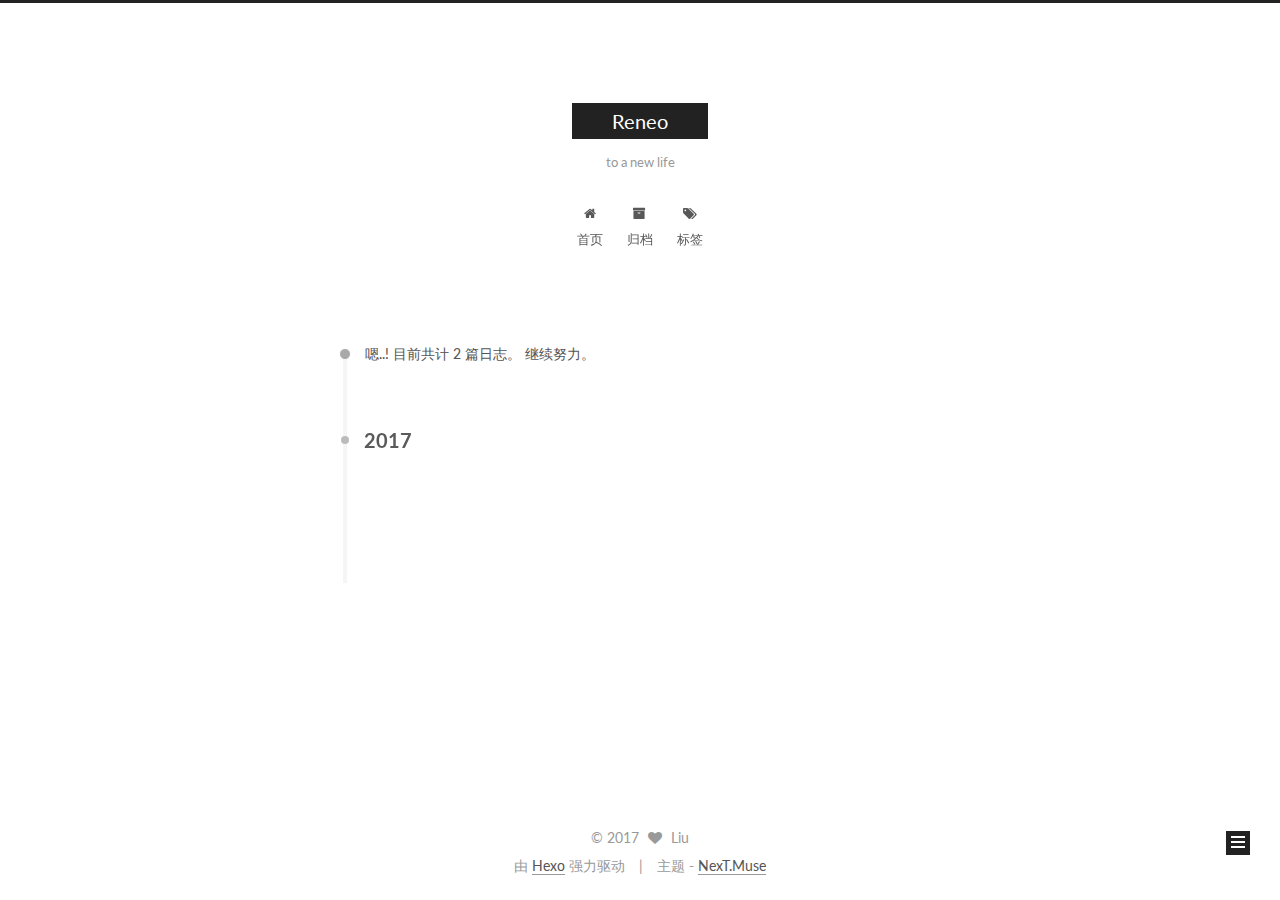
<file: archives/2017/05/index.html>
<!doctype html>



  


<html class="theme-next muse use-motion" lang="zh-Hans">
<head>
  <meta charset="UTF-8"/>
<meta http-equiv="X-UA-Compatible" content="IE=edge" />
<meta name="viewport" content="width=device-width, initial-scale=1, maximum-scale=1"/>






<meta http-equiv="Cache-Control" content="no-transform" />
<meta http-equiv="Cache-Control" content="no-siteapp" />















  
  
  <link href="/lib/fancybox/source/jquery.fancybox.css?v=2.1.5" rel="stylesheet" type="text/css" />




  
  
  
  

  
    
    
  

  

  

  

  

  
    
    
    <link href="//fonts.googleapis.com/css?family=Lato:300,300italic,400,400italic,700,700italic&subset=latin,latin-ext" rel="stylesheet" type="text/css">
  






<link href="/lib/font-awesome/css/font-awesome.min.css?v=4.6.2" rel="stylesheet" type="text/css" />

<link href="/css/main.css?v=5.1.1" rel="stylesheet" type="text/css" />


  <meta name="keywords" content="Hexo, NexT" />








  <link rel="shortcut icon" type="image/x-icon" href="/favicon.ico?v=5.1.1" />






<meta property="og:type" content="website">
<meta property="og:title" content="Reneo">
<meta property="og:url" content="http://yoursite.com/archives/2017/05/index.html">
<meta property="og:site_name" content="Reneo">
<meta name="twitter:card" content="summary">
<meta name="twitter:title" content="Reneo">



<script type="text/javascript" id="hexo.configurations">
  var NexT = window.NexT || {};
  var CONFIG = {
    root: '/',
    scheme: 'Muse',
    sidebar: {"position":"left","display":"post","offset":12,"offset_float":0,"b2t":false,"scrollpercent":false},
    fancybox: true,
    motion: true,
    duoshuo: {
      userId: '0',
      author: '博主'
    },
    algolia: {
      applicationID: '',
      apiKey: '',
      indexName: '',
      hits: {"per_page":10},
      labels: {"input_placeholder":"Search for Posts","hits_empty":"We didn't find any results for the search: ${query}","hits_stats":"${hits} results found in ${time} ms"}
    }
  };
</script>



  <link rel="canonical" href="http://yoursite.com/archives/2017/05/"/>





  <title>归档 | Reneo</title>
</head>

<body itemscope itemtype="http://schema.org/WebPage" lang="zh-Hans">

  















  
  
    
  

  <div class="container sidebar-position-left  page-archive  ">
    <div class="headband"></div>

    <header id="header" class="header" itemscope itemtype="http://schema.org/WPHeader">
      <div class="header-inner"><div class="site-brand-wrapper">
  <div class="site-meta ">
    

    <div class="custom-logo-site-title">
      <a href="/"  class="brand" rel="start">
        <span class="logo-line-before"><i></i></span>
        <span class="site-title">Reneo</span>
        <span class="logo-line-after"><i></i></span>
      </a>
    </div>
      
        <p class="site-subtitle">to a new life</p>
      
  </div>

  <div class="site-nav-toggle">
    <button>
      <span class="btn-bar"></span>
      <span class="btn-bar"></span>
      <span class="btn-bar"></span>
    </button>
  </div>
</div>

<nav class="site-nav">
  

  
    <ul id="menu" class="menu">
      
        
        <li class="menu-item menu-item-home">
          <a href="/" rel="section">
            
              <i class="menu-item-icon fa fa-fw fa-home"></i> <br />
            
            首页
          </a>
        </li>
      
        
        <li class="menu-item menu-item-archives">
          <a href="/archives" rel="section">
            
              <i class="menu-item-icon fa fa-fw fa-archive"></i> <br />
            
            归档
          </a>
        </li>
      
        
        <li class="menu-item menu-item-tags">
          <a href="/tags" rel="section">
            
              <i class="menu-item-icon fa fa-fw fa-tags"></i> <br />
            
            标签
          </a>
        </li>
      

      
    </ul>
  

  
</nav>



 </div>
    </header>

    <main id="main" class="main">
      <div class="main-inner">
        <div class="content-wrap">
          <div id="content" class="content">
            

  <section id="posts" class="posts-collapse">
    <span class="archive-move-on"></span>

    <span class="archive-page-counter">
      
      
      
        
      
      嗯..! 目前共计 2 篇日志。 继续努力。
    </span>

    

      
      
      

      
        
        <div class="collection-title">
          <h2 class="archive-year motion-element" id="archive-year-2017">2017</h2>
        </div>
      
      

      

  <article class="post post-type-normal" itemscope itemtype="http://schema.org/Article">
    <header class="post-header">

      <h2 class="post-title">
        
            <a class="post-title-link" href="/2017/05/27/hello-world/" itemprop="url">
              
                <span itemprop="name">Hello World</span>
              
            </a>
        
      </h2>

      <div class="post-meta">
        <time class="post-time" itemprop="dateCreated"
              datetime="2017-05-27T10:59:33+08:00"
              content="2017-05-27" >
          05-27
        </time>
      </div>

    </header>
  </article>



    

  </section>

  



          </div>
          


          

        </div>
        
          
  
  <div class="sidebar-toggle">
    <div class="sidebar-toggle-line-wrap">
      <span class="sidebar-toggle-line sidebar-toggle-line-first"></span>
      <span class="sidebar-toggle-line sidebar-toggle-line-middle"></span>
      <span class="sidebar-toggle-line sidebar-toggle-line-last"></span>
    </div>
  </div>

  <aside id="sidebar" class="sidebar">
    <div class="sidebar-inner">

      

      

      <section class="site-overview sidebar-panel sidebar-panel-active">
        <div class="site-author motion-element" itemprop="author" itemscope itemtype="http://schema.org/Person">
          <img class="site-author-image" itemprop="image"
               src="/images/avatar.gif"
               alt="Liu" />
          <p class="site-author-name" itemprop="name">Liu</p>
           
              <p class="site-description motion-element" itemprop="description"></p>
          
        </div>
        <nav class="site-state motion-element">

          
            <div class="site-state-item site-state-posts">
              <a href="/archives">
                <span class="site-state-item-count">2</span>
                <span class="site-state-item-name">日志</span>
              </a>
            </div>
          

          

          

        </nav>

        

        <div class="links-of-author motion-element">
          
        </div>

        
        

        
        

        


      </section>

      

      

    </div>
  </aside>


        
      </div>
    </main>

    <footer id="footer" class="footer">
      <div class="footer-inner">
        <div class="copyright" >
  
  &copy; 
  <span itemprop="copyrightYear">2017</span>
  <span class="with-love">
    <i class="fa fa-heart"></i>
  </span>
  <span class="author" itemprop="copyrightHolder">Liu</span>
</div>


<div class="powered-by">
  由 <a class="theme-link" href="https://hexo.io">Hexo</a> 强力驱动
</div>

<div class="theme-info">
  主题 -
  <a class="theme-link" href="https://github.com/iissnan/hexo-theme-next">
    NexT.Muse
  </a>
</div>


        

        
      </div>
    </footer>

    
      <div class="back-to-top">
        <i class="fa fa-arrow-up"></i>
        
      </div>
    

  </div>

  

<script type="text/javascript">
  if (Object.prototype.toString.call(window.Promise) !== '[object Function]') {
    window.Promise = null;
  }
</script>









  












  
  <script type="text/javascript" src="/lib/jquery/index.js?v=2.1.3"></script>

  
  <script type="text/javascript" src="/lib/fastclick/lib/fastclick.min.js?v=1.0.6"></script>

  
  <script type="text/javascript" src="/lib/jquery_lazyload/jquery.lazyload.js?v=1.9.7"></script>

  
  <script type="text/javascript" src="/lib/velocity/velocity.min.js?v=1.2.1"></script>

  
  <script type="text/javascript" src="/lib/velocity/velocity.ui.min.js?v=1.2.1"></script>

  
  <script type="text/javascript" src="/lib/fancybox/source/jquery.fancybox.pack.js?v=2.1.5"></script>


  


  <script type="text/javascript" src="/js/src/utils.js?v=5.1.1"></script>

  <script type="text/javascript" src="/js/src/motion.js?v=5.1.1"></script>



  
  

  
  
    <script type="text/javascript" id="motion.page.archive">
      $('.archive-year').velocity('transition.slideLeftIn');
    </script>
  


  


  <script type="text/javascript" src="/js/src/bootstrap.js?v=5.1.1"></script>



  


  




	





  





  





  






  





  

  

  

  

  

</body>
</html>
</file>
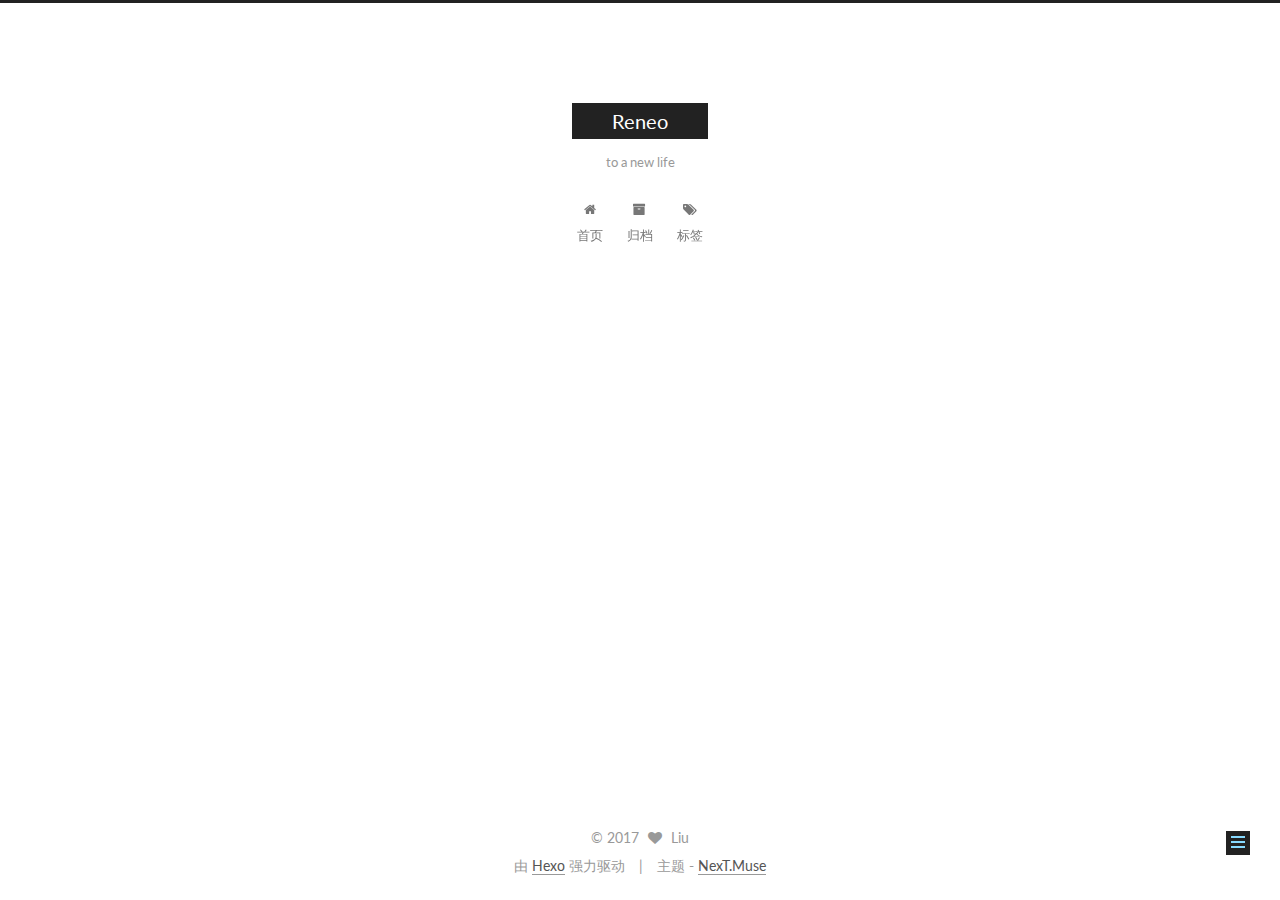
<file: 2017/04/15/FirstNight/index.html>
<!doctype html>



  


<html class="theme-next muse use-motion" lang="zh-Hans">
<head>
  <meta charset="UTF-8"/>
<meta http-equiv="X-UA-Compatible" content="IE=edge" />
<meta name="viewport" content="width=device-width, initial-scale=1, maximum-scale=1"/>






<meta http-equiv="Cache-Control" content="no-transform" />
<meta http-equiv="Cache-Control" content="no-siteapp" />















  
  
  <link href="/lib/fancybox/source/jquery.fancybox.css?v=2.1.5" rel="stylesheet" type="text/css" />




  
  
  
  

  
    
    
  

  

  

  

  

  
    
    
    <link href="//fonts.googleapis.com/css?family=Lato:300,300italic,400,400italic,700,700italic&subset=latin,latin-ext" rel="stylesheet" type="text/css">
  






<link href="/lib/font-awesome/css/font-awesome.min.css?v=4.6.2" rel="stylesheet" type="text/css" />

<link href="/css/main.css?v=5.1.1" rel="stylesheet" type="text/css" />


  <meta name="keywords" content="Hexo, NexT" />








  <link rel="shortcut icon" type="image/x-icon" href="/favicon.ico?v=5.1.1" />






<meta name="description" content="title: First Night 我有一头小毛驴，可是我从来都不骑。">
<meta property="og:type" content="article">
<meta property="og:title" content="Reneo">
<meta property="og:url" content="http://yoursite.com/2017/04/15/FirstNight/index.html">
<meta property="og:site_name" content="Reneo">
<meta property="og:description" content="title: First Night 我有一头小毛驴，可是我从来都不骑。">
<meta property="og:updated_time" content="2017-05-27T03:49:39.000Z">
<meta name="twitter:card" content="summary">
<meta name="twitter:title" content="Reneo">
<meta name="twitter:description" content="title: First Night 我有一头小毛驴，可是我从来都不骑。">



<script type="text/javascript" id="hexo.configurations">
  var NexT = window.NexT || {};
  var CONFIG = {
    root: '/',
    scheme: 'Muse',
    sidebar: {"position":"left","display":"post","offset":12,"offset_float":0,"b2t":false,"scrollpercent":false},
    fancybox: true,
    motion: true,
    duoshuo: {
      userId: '0',
      author: '博主'
    },
    algolia: {
      applicationID: '',
      apiKey: '',
      indexName: '',
      hits: {"per_page":10},
      labels: {"input_placeholder":"Search for Posts","hits_empty":"We didn't find any results for the search: ${query}","hits_stats":"${hits} results found in ${time} ms"}
    }
  };
</script>



  <link rel="canonical" href="http://yoursite.com/2017/04/15/FirstNight/"/>





  <title> | Reneo</title>
</head>

<body itemscope itemtype="http://schema.org/WebPage" lang="zh-Hans">

  















  
  
    
  

  <div class="container sidebar-position-left page-post-detail ">
    <div class="headband"></div>

    <header id="header" class="header" itemscope itemtype="http://schema.org/WPHeader">
      <div class="header-inner"><div class="site-brand-wrapper">
  <div class="site-meta ">
    

    <div class="custom-logo-site-title">
      <a href="/"  class="brand" rel="start">
        <span class="logo-line-before"><i></i></span>
        <span class="site-title">Reneo</span>
        <span class="logo-line-after"><i></i></span>
      </a>
    </div>
      
        <p class="site-subtitle">to a new life</p>
      
  </div>

  <div class="site-nav-toggle">
    <button>
      <span class="btn-bar"></span>
      <span class="btn-bar"></span>
      <span class="btn-bar"></span>
    </button>
  </div>
</div>

<nav class="site-nav">
  

  
    <ul id="menu" class="menu">
      
        
        <li class="menu-item menu-item-home">
          <a href="/" rel="section">
            
              <i class="menu-item-icon fa fa-fw fa-home"></i> <br />
            
            首页
          </a>
        </li>
      
        
        <li class="menu-item menu-item-archives">
          <a href="/archives" rel="section">
            
              <i class="menu-item-icon fa fa-fw fa-archive"></i> <br />
            
            归档
          </a>
        </li>
      
        
        <li class="menu-item menu-item-tags">
          <a href="/tags" rel="section">
            
              <i class="menu-item-icon fa fa-fw fa-tags"></i> <br />
            
            标签
          </a>
        </li>
      

      
    </ul>
  

  
</nav>



 </div>
    </header>

    <main id="main" class="main">
      <div class="main-inner">
        <div class="content-wrap">
          <div id="content" class="content">
            

  <div id="posts" class="posts-expand">
    

  

  
  
  

  <article class="post post-type-normal " itemscope itemtype="http://schema.org/Article">
    <link itemprop="mainEntityOfPage" href="http://yoursite.com/2017/04/15/FirstNight/">

    <span hidden itemprop="author" itemscope itemtype="http://schema.org/Person">
      <meta itemprop="name" content="Liu">
      <meta itemprop="description" content="">
      <meta itemprop="image" content="/images/avatar.gif">
    </span>

    <span hidden itemprop="publisher" itemscope itemtype="http://schema.org/Organization">
      <meta itemprop="name" content="Reneo">
    </span>

    
      <header class="post-header">

        
        
          <h1 class="post-title" itemprop="name headline"></h1>
        

        <div class="post-meta">
          <span class="post-time">
            
              <span class="post-meta-item-icon">
                <i class="fa fa-calendar-o"></i>
              </span>
              
                <span class="post-meta-item-text">发表于</span>
              
              <time title="创建于" itemprop="dateCreated datePublished" datetime="2017-04-15T22:40:14+08:00">
                2017-04-15
              </time>
            

            

            
          </span>

          

          
            
          

          
          

          

          

          

        </div>
      </header>
    

    <div class="post-body" itemprop="articleBody">

      
      

      
        <hr>
<h2 id="title-First-Night"><a href="#title-First-Night" class="headerlink" title=" title: First Night"></a> title: First Night</h2><blockquote>
<p>我有一头<strong>小毛驴</strong>，可是我从来都不骑。</p>
</blockquote>

      
    </div>

    <div>
      
        

      
    </div>

    <div>
      
        

      
    </div>

    <div>
      
        

      
    </div>

    <footer class="post-footer">
      

      
        
      

      
        <div class="post-nav">
          <div class="post-nav-next post-nav-item">
            
          </div>

          <span class="post-nav-divider"></span>

          <div class="post-nav-prev post-nav-item">
            
              <a href="/2017/05/27/hello-world/" rel="prev" title="Hello World">
                Hello World <i class="fa fa-chevron-right"></i>
              </a>
            
          </div>
        </div>
      

      
      
    </footer>
  </article>



    <div class="post-spread">
      
    </div>
  </div>


          </div>
          


          
  <div class="comments" id="comments">
    
  </div>


        </div>
        
          
  
  <div class="sidebar-toggle">
    <div class="sidebar-toggle-line-wrap">
      <span class="sidebar-toggle-line sidebar-toggle-line-first"></span>
      <span class="sidebar-toggle-line sidebar-toggle-line-middle"></span>
      <span class="sidebar-toggle-line sidebar-toggle-line-last"></span>
    </div>
  </div>

  <aside id="sidebar" class="sidebar">
    <div class="sidebar-inner">

      

      
        <ul class="sidebar-nav motion-element">
          <li class="sidebar-nav-toc sidebar-nav-active" data-target="post-toc-wrap" >
            文章目录
          </li>
          <li class="sidebar-nav-overview" data-target="site-overview">
            站点概览
          </li>
        </ul>
      

      <section class="site-overview sidebar-panel">
        <div class="site-author motion-element" itemprop="author" itemscope itemtype="http://schema.org/Person">
          <img class="site-author-image" itemprop="image"
               src="/images/avatar.gif"
               alt="Liu" />
          <p class="site-author-name" itemprop="name">Liu</p>
           
              <p class="site-description motion-element" itemprop="description"></p>
          
        </div>
        <nav class="site-state motion-element">

          
            <div class="site-state-item site-state-posts">
              <a href="/archives">
                <span class="site-state-item-count">2</span>
                <span class="site-state-item-name">日志</span>
              </a>
            </div>
          

          

          

        </nav>

        

        <div class="links-of-author motion-element">
          
        </div>

        
        

        
        

        


      </section>

      
      <!--noindex-->
        <section class="post-toc-wrap motion-element sidebar-panel sidebar-panel-active">
          <div class="post-toc">

            
              
            

            
              <div class="post-toc-content"><ol class="nav"><li class="nav-item nav-level-2"><a class="nav-link" href="#title-First-Night"><span class="nav-number">1.</span> <span class="nav-text"> title: First Night</span></a></li></ol></div>
            

          </div>
        </section>
      <!--/noindex-->
      

      

    </div>
  </aside>


        
      </div>
    </main>

    <footer id="footer" class="footer">
      <div class="footer-inner">
        <div class="copyright" >
  
  &copy; 
  <span itemprop="copyrightYear">2017</span>
  <span class="with-love">
    <i class="fa fa-heart"></i>
  </span>
  <span class="author" itemprop="copyrightHolder">Liu</span>
</div>


<div class="powered-by">
  由 <a class="theme-link" href="https://hexo.io">Hexo</a> 强力驱动
</div>

<div class="theme-info">
  主题 -
  <a class="theme-link" href="https://github.com/iissnan/hexo-theme-next">
    NexT.Muse
  </a>
</div>


        

        
      </div>
    </footer>

    
      <div class="back-to-top">
        <i class="fa fa-arrow-up"></i>
        
      </div>
    

  </div>

  

<script type="text/javascript">
  if (Object.prototype.toString.call(window.Promise) !== '[object Function]') {
    window.Promise = null;
  }
</script>









  












  
  <script type="text/javascript" src="/lib/jquery/index.js?v=2.1.3"></script>

  
  <script type="text/javascript" src="/lib/fastclick/lib/fastclick.min.js?v=1.0.6"></script>

  
  <script type="text/javascript" src="/lib/jquery_lazyload/jquery.lazyload.js?v=1.9.7"></script>

  
  <script type="text/javascript" src="/lib/velocity/velocity.min.js?v=1.2.1"></script>

  
  <script type="text/javascript" src="/lib/velocity/velocity.ui.min.js?v=1.2.1"></script>

  
  <script type="text/javascript" src="/lib/fancybox/source/jquery.fancybox.pack.js?v=2.1.5"></script>


  


  <script type="text/javascript" src="/js/src/utils.js?v=5.1.1"></script>

  <script type="text/javascript" src="/js/src/motion.js?v=5.1.1"></script>



  
  

  
  <script type="text/javascript" src="/js/src/scrollspy.js?v=5.1.1"></script>
<script type="text/javascript" src="/js/src/post-details.js?v=5.1.1"></script>



  


  <script type="text/javascript" src="/js/src/bootstrap.js?v=5.1.1"></script>



  


  




	





  





  





  






  





  

  

  

  

  

</body>
</html>
</file>
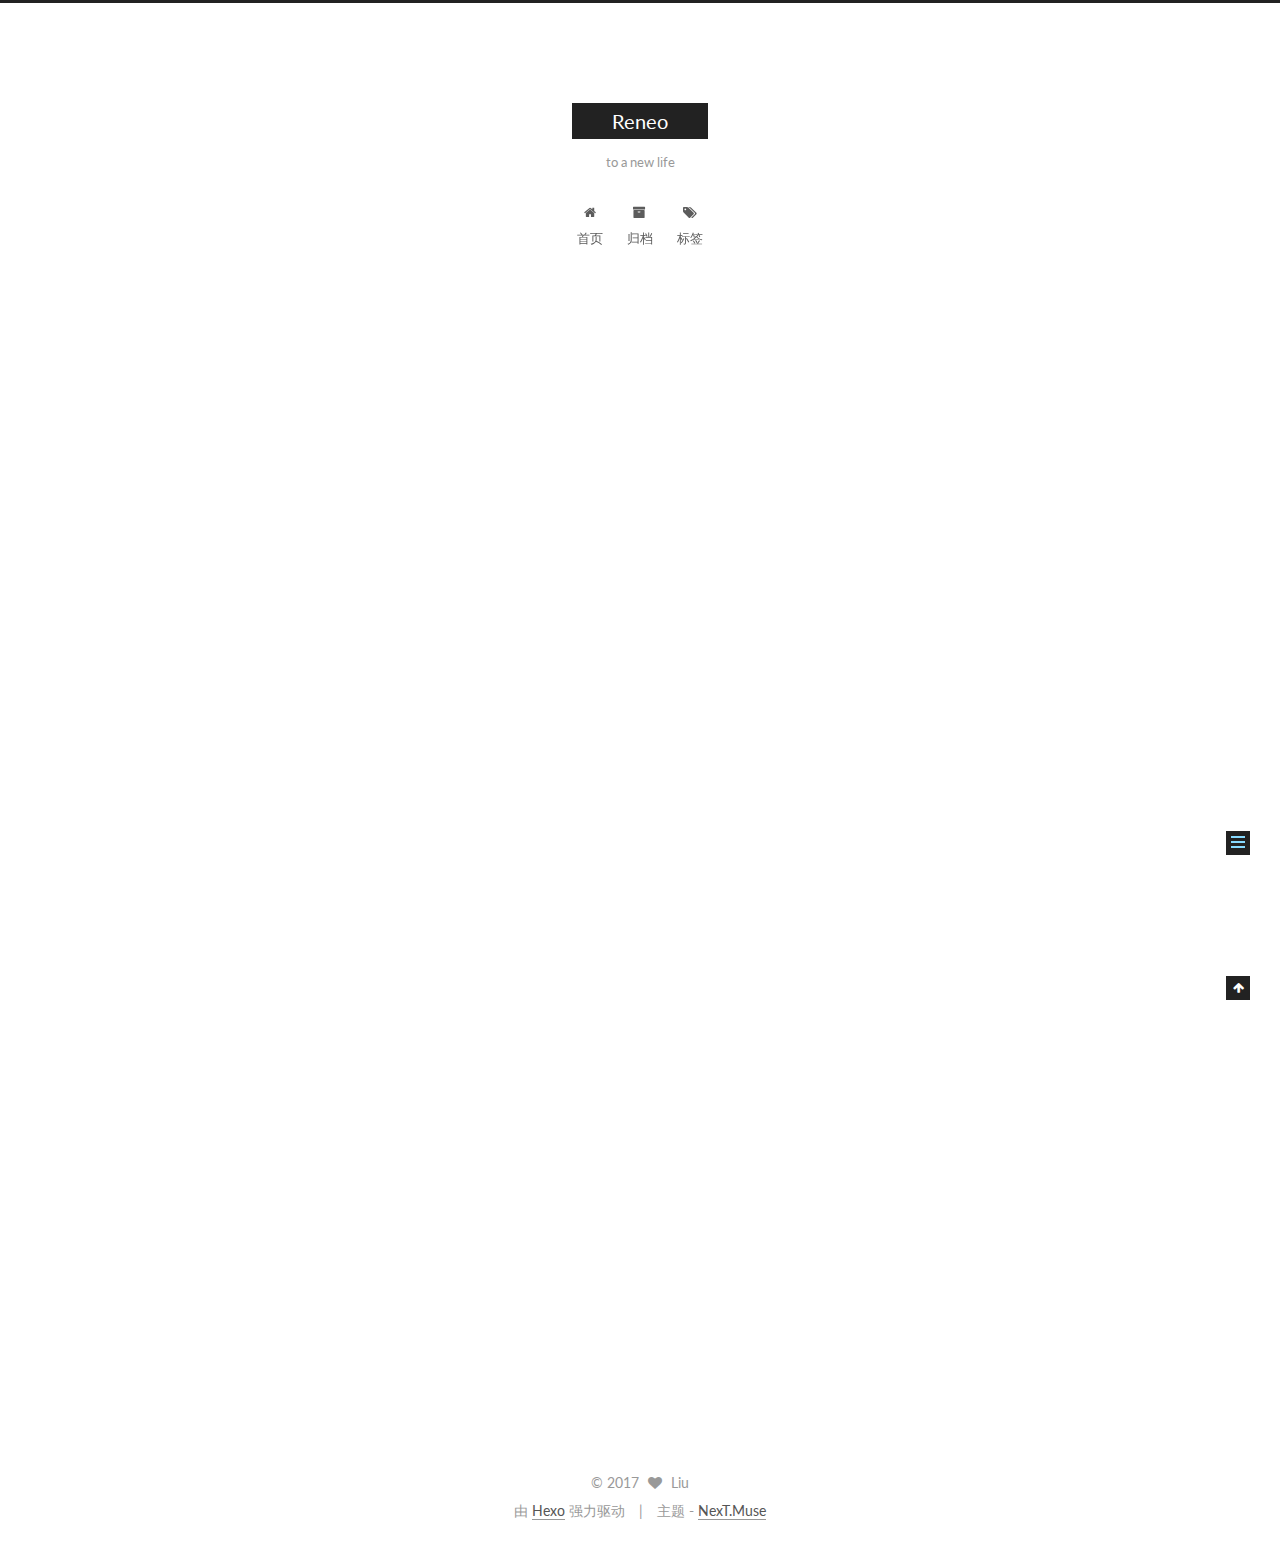
<file: 2017/05/27/hello-world/index.html>
<!doctype html>



  


<html class="theme-next muse use-motion" lang="zh-Hans">
<head>
  <meta charset="UTF-8"/>
<meta http-equiv="X-UA-Compatible" content="IE=edge" />
<meta name="viewport" content="width=device-width, initial-scale=1, maximum-scale=1"/>






<meta http-equiv="Cache-Control" content="no-transform" />
<meta http-equiv="Cache-Control" content="no-siteapp" />















  
  
  <link href="/lib/fancybox/source/jquery.fancybox.css?v=2.1.5" rel="stylesheet" type="text/css" />




  
  
  
  

  
    
    
  

  

  

  

  

  
    
    
    <link href="//fonts.googleapis.com/css?family=Lato:300,300italic,400,400italic,700,700italic&subset=latin,latin-ext" rel="stylesheet" type="text/css">
  






<link href="/lib/font-awesome/css/font-awesome.min.css?v=4.6.2" rel="stylesheet" type="text/css" />

<link href="/css/main.css?v=5.1.1" rel="stylesheet" type="text/css" />


  <meta name="keywords" content="Hexo, NexT" />








  <link rel="shortcut icon" type="image/x-icon" href="/favicon.ico?v=5.1.1" />






<meta name="description" content="Welcome to Hexo! This is your very first post. Check documentation for more info. If you get any problems when using Hexo, you can find the answer in troubleshooting or you can ask me on GitHub. Quick">
<meta property="og:type" content="article">
<meta property="og:title" content="Hello World">
<meta property="og:url" content="http://yoursite.com/2017/05/27/hello-world/index.html">
<meta property="og:site_name" content="Reneo">
<meta property="og:description" content="Welcome to Hexo! This is your very first post. Check documentation for more info. If you get any problems when using Hexo, you can find the answer in troubleshooting or you can ask me on GitHub. Quick">
<meta property="og:updated_time" content="2017-05-27T02:59:33.000Z">
<meta name="twitter:card" content="summary">
<meta name="twitter:title" content="Hello World">
<meta name="twitter:description" content="Welcome to Hexo! This is your very first post. Check documentation for more info. If you get any problems when using Hexo, you can find the answer in troubleshooting or you can ask me on GitHub. Quick">



<script type="text/javascript" id="hexo.configurations">
  var NexT = window.NexT || {};
  var CONFIG = {
    root: '/',
    scheme: 'Muse',
    sidebar: {"position":"left","display":"post","offset":12,"offset_float":0,"b2t":false,"scrollpercent":false},
    fancybox: true,
    motion: true,
    duoshuo: {
      userId: '0',
      author: '博主'
    },
    algolia: {
      applicationID: '',
      apiKey: '',
      indexName: '',
      hits: {"per_page":10},
      labels: {"input_placeholder":"Search for Posts","hits_empty":"We didn't find any results for the search: ${query}","hits_stats":"${hits} results found in ${time} ms"}
    }
  };
</script>



  <link rel="canonical" href="http://yoursite.com/2017/05/27/hello-world/"/>





  <title>Hello World | Reneo</title>
</head>

<body itemscope itemtype="http://schema.org/WebPage" lang="zh-Hans">

  















  
  
    
  

  <div class="container sidebar-position-left page-post-detail ">
    <div class="headband"></div>

    <header id="header" class="header" itemscope itemtype="http://schema.org/WPHeader">
      <div class="header-inner"><div class="site-brand-wrapper">
  <div class="site-meta ">
    

    <div class="custom-logo-site-title">
      <a href="/"  class="brand" rel="start">
        <span class="logo-line-before"><i></i></span>
        <span class="site-title">Reneo</span>
        <span class="logo-line-after"><i></i></span>
      </a>
    </div>
      
        <p class="site-subtitle">to a new life</p>
      
  </div>

  <div class="site-nav-toggle">
    <button>
      <span class="btn-bar"></span>
      <span class="btn-bar"></span>
      <span class="btn-bar"></span>
    </button>
  </div>
</div>

<nav class="site-nav">
  

  
    <ul id="menu" class="menu">
      
        
        <li class="menu-item menu-item-home">
          <a href="/" rel="section">
            
              <i class="menu-item-icon fa fa-fw fa-home"></i> <br />
            
            首页
          </a>
        </li>
      
        
        <li class="menu-item menu-item-archives">
          <a href="/archives" rel="section">
            
              <i class="menu-item-icon fa fa-fw fa-archive"></i> <br />
            
            归档
          </a>
        </li>
      
        
        <li class="menu-item menu-item-tags">
          <a href="/tags" rel="section">
            
              <i class="menu-item-icon fa fa-fw fa-tags"></i> <br />
            
            标签
          </a>
        </li>
      

      
    </ul>
  

  
</nav>



 </div>
    </header>

    <main id="main" class="main">
      <div class="main-inner">
        <div class="content-wrap">
          <div id="content" class="content">
            

  <div id="posts" class="posts-expand">
    

  

  
  
  

  <article class="post post-type-normal " itemscope itemtype="http://schema.org/Article">
    <link itemprop="mainEntityOfPage" href="http://yoursite.com/2017/05/27/hello-world/">

    <span hidden itemprop="author" itemscope itemtype="http://schema.org/Person">
      <meta itemprop="name" content="Liu">
      <meta itemprop="description" content="">
      <meta itemprop="image" content="/images/avatar.gif">
    </span>

    <span hidden itemprop="publisher" itemscope itemtype="http://schema.org/Organization">
      <meta itemprop="name" content="Reneo">
    </span>

    
      <header class="post-header">

        
        
          <h1 class="post-title" itemprop="name headline">Hello World</h1>
        

        <div class="post-meta">
          <span class="post-time">
            
              <span class="post-meta-item-icon">
                <i class="fa fa-calendar-o"></i>
              </span>
              
                <span class="post-meta-item-text">发表于</span>
              
              <time title="创建于" itemprop="dateCreated datePublished" datetime="2017-05-27T10:59:33+08:00">
                2017-05-27
              </time>
            

            

            
          </span>

          

          
            
          

          
          

          

          

          

        </div>
      </header>
    

    <div class="post-body" itemprop="articleBody">

      
      

      
        <p>Welcome to <a href="https://hexo.io/" target="_blank" rel="external">Hexo</a>! This is your very first post. Check <a href="https://hexo.io/docs/" target="_blank" rel="external">documentation</a> for more info. If you get any problems when using Hexo, you can find the answer in <a href="https://hexo.io/docs/troubleshooting.html" target="_blank" rel="external">troubleshooting</a> or you can ask me on <a href="https://github.com/hexojs/hexo/issues" target="_blank" rel="external">GitHub</a>.</p>
<h2 id="Quick-Start"><a href="#Quick-Start" class="headerlink" title="Quick Start"></a>Quick Start</h2><h3 id="Create-a-new-post"><a href="#Create-a-new-post" class="headerlink" title="Create a new post"></a>Create a new post</h3><figure class="highlight bash"><table><tr><td class="gutter"><pre><div class="line">1</div></pre></td><td class="code"><pre><div class="line">$ hexo new <span class="string">"My New Post"</span></div></pre></td></tr></table></figure>
<p>More info: <a href="https://hexo.io/docs/writing.html" target="_blank" rel="external">Writing</a></p>
<h3 id="Run-server"><a href="#Run-server" class="headerlink" title="Run server"></a>Run server</h3><figure class="highlight bash"><table><tr><td class="gutter"><pre><div class="line">1</div></pre></td><td class="code"><pre><div class="line">$ hexo server</div></pre></td></tr></table></figure>
<p>More info: <a href="https://hexo.io/docs/server.html" target="_blank" rel="external">Server</a></p>
<h3 id="Generate-static-files"><a href="#Generate-static-files" class="headerlink" title="Generate static files"></a>Generate static files</h3><figure class="highlight bash"><table><tr><td class="gutter"><pre><div class="line">1</div></pre></td><td class="code"><pre><div class="line">$ hexo generate</div></pre></td></tr></table></figure>
<p>More info: <a href="https://hexo.io/docs/generating.html" target="_blank" rel="external">Generating</a></p>
<h3 id="Deploy-to-remote-sites"><a href="#Deploy-to-remote-sites" class="headerlink" title="Deploy to remote sites"></a>Deploy to remote sites</h3><figure class="highlight bash"><table><tr><td class="gutter"><pre><div class="line">1</div></pre></td><td class="code"><pre><div class="line">$ hexo deploy</div></pre></td></tr></table></figure>
<p>More info: <a href="https://hexo.io/docs/deployment.html" target="_blank" rel="external">Deployment</a></p>

      
    </div>

    <div>
      
        

      
    </div>

    <div>
      
        

      
    </div>

    <div>
      
        

      
    </div>

    <footer class="post-footer">
      

      
        
      

      
        <div class="post-nav">
          <div class="post-nav-next post-nav-item">
            
              <a href="/2017/04/15/FirstNight/" rel="next" title="">
                <i class="fa fa-chevron-left"></i> 
              </a>
            
          </div>

          <span class="post-nav-divider"></span>

          <div class="post-nav-prev post-nav-item">
            
          </div>
        </div>
      

      
      
    </footer>
  </article>



    <div class="post-spread">
      
    </div>
  </div>


          </div>
          


          
  <div class="comments" id="comments">
    
  </div>


        </div>
        
          
  
  <div class="sidebar-toggle">
    <div class="sidebar-toggle-line-wrap">
      <span class="sidebar-toggle-line sidebar-toggle-line-first"></span>
      <span class="sidebar-toggle-line sidebar-toggle-line-middle"></span>
      <span class="sidebar-toggle-line sidebar-toggle-line-last"></span>
    </div>
  </div>

  <aside id="sidebar" class="sidebar">
    <div class="sidebar-inner">

      

      
        <ul class="sidebar-nav motion-element">
          <li class="sidebar-nav-toc sidebar-nav-active" data-target="post-toc-wrap" >
            文章目录
          </li>
          <li class="sidebar-nav-overview" data-target="site-overview">
            站点概览
          </li>
        </ul>
      

      <section class="site-overview sidebar-panel">
        <div class="site-author motion-element" itemprop="author" itemscope itemtype="http://schema.org/Person">
          <img class="site-author-image" itemprop="image"
               src="/images/avatar.gif"
               alt="Liu" />
          <p class="site-author-name" itemprop="name">Liu</p>
           
              <p class="site-description motion-element" itemprop="description"></p>
          
        </div>
        <nav class="site-state motion-element">

          
            <div class="site-state-item site-state-posts">
              <a href="/archives">
                <span class="site-state-item-count">2</span>
                <span class="site-state-item-name">日志</span>
              </a>
            </div>
          

          

          

        </nav>

        

        <div class="links-of-author motion-element">
          
        </div>

        
        

        
        

        


      </section>

      
      <!--noindex-->
        <section class="post-toc-wrap motion-element sidebar-panel sidebar-panel-active">
          <div class="post-toc">

            
              
            

            
              <div class="post-toc-content"><ol class="nav"><li class="nav-item nav-level-2"><a class="nav-link" href="#Quick-Start"><span class="nav-number">1.</span> <span class="nav-text">Quick Start</span></a><ol class="nav-child"><li class="nav-item nav-level-3"><a class="nav-link" href="#Create-a-new-post"><span class="nav-number">1.1.</span> <span class="nav-text">Create a new post</span></a></li><li class="nav-item nav-level-3"><a class="nav-link" href="#Run-server"><span class="nav-number">1.2.</span> <span class="nav-text">Run server</span></a></li><li class="nav-item nav-level-3"><a class="nav-link" href="#Generate-static-files"><span class="nav-number">1.3.</span> <span class="nav-text">Generate static files</span></a></li><li class="nav-item nav-level-3"><a class="nav-link" href="#Deploy-to-remote-sites"><span class="nav-number">1.4.</span> <span class="nav-text">Deploy to remote sites</span></a></li></ol></li></ol></div>
            

          </div>
        </section>
      <!--/noindex-->
      

      

    </div>
  </aside>


        
      </div>
    </main>

    <footer id="footer" class="footer">
      <div class="footer-inner">
        <div class="copyright" >
  
  &copy; 
  <span itemprop="copyrightYear">2017</span>
  <span class="with-love">
    <i class="fa fa-heart"></i>
  </span>
  <span class="author" itemprop="copyrightHolder">Liu</span>
</div>


<div class="powered-by">
  由 <a class="theme-link" href="https://hexo.io">Hexo</a> 强力驱动
</div>

<div class="theme-info">
  主题 -
  <a class="theme-link" href="https://github.com/iissnan/hexo-theme-next">
    NexT.Muse
  </a>
</div>


        

        
      </div>
    </footer>

    
      <div class="back-to-top">
        <i class="fa fa-arrow-up"></i>
        
      </div>
    

  </div>

  

<script type="text/javascript">
  if (Object.prototype.toString.call(window.Promise) !== '[object Function]') {
    window.Promise = null;
  }
</script>









  












  
  <script type="text/javascript" src="/lib/jquery/index.js?v=2.1.3"></script>

  
  <script type="text/javascript" src="/lib/fastclick/lib/fastclick.min.js?v=1.0.6"></script>

  
  <script type="text/javascript" src="/lib/jquery_lazyload/jquery.lazyload.js?v=1.9.7"></script>

  
  <script type="text/javascript" src="/lib/velocity/velocity.min.js?v=1.2.1"></script>

  
  <script type="text/javascript" src="/lib/velocity/velocity.ui.min.js?v=1.2.1"></script>

  
  <script type="text/javascript" src="/lib/fancybox/source/jquery.fancybox.pack.js?v=2.1.5"></script>


  


  <script type="text/javascript" src="/js/src/utils.js?v=5.1.1"></script>

  <script type="text/javascript" src="/js/src/motion.js?v=5.1.1"></script>



  
  

  
  <script type="text/javascript" src="/js/src/scrollspy.js?v=5.1.1"></script>
<script type="text/javascript" src="/js/src/post-details.js?v=5.1.1"></script>



  


  <script type="text/javascript" src="/js/src/bootstrap.js?v=5.1.1"></script>



  


  




	





  





  





  






  





  

  

  

  

  

</body>
</html>
</file>
<file: css/main.css>
/* normalize.css v3.0.2 | MIT License | git.io/normalize */
html {
  font-family: sans-serif; /* 1 */
  -ms-text-size-adjust: 100%; /* 2 */
  -webkit-text-size-adjust: 100%; /* 2 */
}
body {
  margin: 0;
}
article,
aside,
details,
figcaption,
figure,
footer,
header,
hgroup,
main,
menu,
nav,
section,
summary {
  display: block;
}
audio,
canvas,
progress,
video {
  display: inline-block; /* 1 */
  vertical-align: baseline; /* 2 */
}
audio:not([controls]) {
  display: none;
  height: 0;
}
[hidden],
template {
  display: none;
}
a {
  background-color: transparent;
}
a:active,
a:hover {
  outline: 0;
}
abbr[title] {
  border-bottom: 1px dotted;
}
b,
strong {
  font-weight: bold;
}
dfn {
  font-style: italic;
}
h1 {
  font-size: 2em;
  margin: 0.67em 0;
}
mark {
  background: #ff0;
  color: #000;
}
small {
  font-size: 80%;
}
sub,
sup {
  font-size: 75%;
  line-height: 0;
  position: relative;
  vertical-align: baseline;
}
sup {
  top: -0.5em;
}
sub {
  bottom: -0.25em;
}
img {
  border: 0;
}
svg:not(:root) {
  overflow: hidden;
}
figure {
  margin: 1em 40px;
}
hr {
  -moz-box-sizing: content-box;
  box-sizing: content-box;
  height: 0;
}
pre {
  overflow: auto;
}
code,
kbd,
pre,
samp {
  font-family: monospace, monospace;
  font-size: 1em;
}
button,
input,
optgroup,
select,
textarea {
  color: inherit; /* 1 */
  font: inherit; /* 2 */
  margin: 0; /* 3 */
}
button {
  overflow: visible;
}
button,
select {
  text-transform: none;
}
button,
html input[type="button"],
input[type="reset"],
input[type="submit"] {
  -webkit-appearance: button; /* 2 */
  cursor: pointer; /* 3 */
}
button[disabled],
html input[disabled] {
  cursor: default;
}
button::-moz-focus-inner,
input::-moz-focus-inner {
  border: 0;
  padding: 0;
}
input {
  line-height: normal;
}
input[type="checkbox"],
input[type="radio"] {
  box-sizing: border-box; /* 1 */
  padding: 0; /* 2 */
}
input[type="number"]::-webkit-inner-spin-button,
input[type="number"]::-webkit-outer-spin-button {
  height: auto;
}
input[type="search"] {
  -webkit-appearance: textfield; /* 1 */
  -moz-box-sizing: content-box;
  -webkit-box-sizing: content-box; /* 2 */
  box-sizing: content-box;
}
input[type="search"]::-webkit-search-cancel-button,
input[type="search"]::-webkit-search-decoration {
  -webkit-appearance: none;
}
fieldset {
  border: 1px solid #c0c0c0;
  margin: 0 2px;
  padding: 0.35em 0.625em 0.75em;
}
legend {
  border: 0; /* 1 */
  padding: 0; /* 2 */
}
textarea {
  overflow: auto;
}
optgroup {
  font-weight: bold;
}
table {
  border-collapse: collapse;
  border-spacing: 0;
}
td,
th {
  padding: 0;
}
::selection {
  background: #262a30;
  color: #fff;
}
body {
  position: relative;
  font-family: 'Lato', "PingFang SC", "Microsoft YaHei", sans-serif;
  font-size: 14px;
  line-height: 2;
  color: #555;
  background: #fff;
}
@media (max-width: 767px) {
  body {
    padding-right: 0 !important;
  }
}
@media (min-width: 768px) and (max-width: 991px) {
  body {
    padding-right: 0 !important;
  }
}
@media (min-width: 1600px) {
  body {
    font-size: 16px;
  }
}
h1,
h2,
h3,
h4,
h5,
h6 {
  margin: 0;
  padding: 0;
  font-weight: bold;
  line-height: 1.5;
  font-family: 'Lato', "PingFang SC", "Microsoft YaHei", sans-serif;
}
h2,
h3,
h4,
h5,
h6 {
  margin: 20px 0 15px;
}
h1 {
  font-size: 22px;
}
@media (max-width: 767px) {
  h1 {
    font-size: 18px;
  }
}
h2 {
  font-size: 20px;
}
@media (max-width: 767px) {
  h2 {
    font-size: 16px;
  }
}
h3 {
  font-size: 18px;
}
@media (max-width: 767px) {
  h3 {
    font-size: 14px;
  }
}
h4 {
  font-size: 16px;
}
@media (max-width: 767px) {
  h4 {
    font-size: 12px;
  }
}
h5 {
  font-size: 14px;
}
@media (max-width: 767px) {
  h5 {
    font-size: 10px;
  }
}
h6 {
  font-size: 12px;
}
@media (max-width: 767px) {
  h6 {
    font-size: 8px;
  }
}
p {
  margin: 0 0 25px 0;
}
a {
  color: #555;
  text-decoration: none;
  border-bottom: 1px solid #999;
  word-wrap: break-word;
}
a:hover {
  color: #222;
  border-bottom-color: #222;
}
blockquote {
  margin: 0;
  padding: 0;
}
img {
  display: block;
  margin: auto;
  max-width: 100%;
  height: auto;
}
hr {
  margin: 40px 0;
  height: 3px;
  border: none;
  background-color: #ddd;
  background-image: repeating-linear-gradient(-45deg, #fff, #fff 4px, transparent 4px, transparent 8px);
}
blockquote {
  padding: 0 15px;
  color: #666;
  border-left: 4px solid #ddd;
}
blockquote cite::before {
  content: "-";
  padding: 0 5px;
}
dt {
  font-weight: 700;
}
dd {
  margin: 0;
  padding: 0;
}
.text-left {
  text-align: left;
}
.text-center {
  text-align: center;
}
.text-right {
  text-align: right;
}
.text-justify {
  text-align: justify;
}
.text-nowrap {
  white-space: nowrap;
}
.text-lowercase {
  text-transform: lowercase;
}
.text-uppercase {
  text-transform: uppercase;
}
.text-capitalize {
  text-transform: capitalize;
}
.center-block {
  display: block;
  margin-left: auto;
  margin-right: auto;
}
.clearfix:before,
.clearfix:after {
  content: " ";
  display: table;
}
.clearfix:after {
  clear: both;
}
.pullquote {
  width: 45%;
}
.pullquote.left {
  float: left;
  margin-left: 5px;
  margin-right: 10px;
}
.pullquote.right {
  float: right;
  margin-left: 10px;
  margin-right: 5px;
}
.affix.affix.affix {
  position: fixed;
}
.translation {
  margin-top: -20px;
  font-size: 14px;
  color: #999;
}
.scrollbar-measure {
  width: 100px;
  height: 100px;
  overflow: scroll;
  position: absolute;
  top: -9999px;
}
.use-motion .motion-element {
  opacity: 0;
}
table {
  margin: 20px 0;
  width: 100%;
  border-collapse: collapse;
  border-spacing: 0;
  border: 1px solid #ddd;
  font-size: 14px;
  table-layout: fixed;
  word-wrap: break-all;
}
table>tbody>tr:nth-of-type(odd) {
  background-color: #f9f9f9;
}
table>tbody>tr:hover {
  background-color: #f5f5f5;
}
caption,
th,
td {
  padding: 8px;
  text-align: left;
  vertical-align: middle;
  font-weight: normal;
}
th,
td {
  border-bottom: 3px solid #ddd;
  border-right: 1px solid #eee;
}
th {
  padding-bottom: 10px;
  font-weight: 700;
}
td {
  border-bottom-width: 1px;
}
html,
body {
  height: 100%;
}
.container {
  position: relative;
  min-height: 100%;
}
.header-inner {
  margin: 0 auto;
  padding: 100px 0 70px;
  width: 700px;
}
@media (min-width: 1600px) {
  .container .header-inner {
    width: 900px;
  }
}
.main {
  padding-bottom: 150px;
}
.main-inner {
  margin: 0 auto;
  width: 700px;
}
@media (min-width: 1600px) {
  .container .main-inner {
    width: 900px;
  }
}
.footer {
  position: absolute;
  left: 0;
  bottom: 0;
  width: 100%;
  min-height: 50px;
}
.footer-inner {
  box-sizing: border-box;
  margin: 20px auto;
  width: 700px;
}
@media (min-width: 1600px) {
  .container .footer-inner {
    width: 900px;
  }
}
pre,
.highlight {
  overflow: auto;
  margin: 20px 0;
  padding: 0;
  font-size: 13px;
  color: #4d4d4c;
  background: #f7f7f7;
  line-height: 1.6;
}
pre,
code {
  font-family: consolas, Menlo, "PingFang SC", "Microsoft YaHei", monospace;
}
code {
  padding: 2px 4px;
  word-wrap: break-word;
  color: #555;
  background: #eee;
  border-radius: 3px;
  font-size: 13px;
}
pre code {
  padding: 0;
  color: #4d4d4c;
  background: none;
  text-shadow: none;
}
.highlight {
  border-radius: 1px;
}
.highlight pre {
  border: none;
  margin: 0;
  padding: 10px 0;
}
.highlight table {
  margin: 0;
  width: auto;
  border: none;
}
.highlight td {
  border: none;
  padding: 0;
}
.highlight figcaption {
  font-size: 1em;
  color: #4d4d4c;
  line-height: 1em;
  margin-bottom: 1em;
}
.highlight figcaption:before,
.highlight figcaption:after {
  content: " ";
  display: table;
}
.highlight figcaption:after {
  clear: both;
}
.highlight figcaption a {
  float: right;
  color: #4d4d4c;
}
.highlight figcaption a:hover {
  border-bottom-color: #4d4d4c;
}
.highlight .gutter pre {
  padding-left: 10px;
  padding-right: 10px;
  color: #869194;
  text-align: right;
  background-color: #eff2f3;
}
.highlight .code pre {
  width: 100%;
  padding-left: 10px;
  padding-right: 10px;
  background-color: #f7f7f7;
}
.highlight .line {
  height: 20px;
}
.gutter {
  -webkit-user-select: none;
  -moz-user-select: none;
  -ms-user-select: none;
  user-select: none;
}
.gist table {
  width: auto;
}
.gist table td {
  border: none;
}
pre .deletion {
  background: #fdd;
}
pre .addition {
  background: #dfd;
}
pre .meta {
  color: #8959a8;
}
pre .comment {
  color: #8e908c;
}
pre .variable,
pre .attribute,
pre .tag,
pre .regexp,
pre .ruby .constant,
pre .xml .tag .title,
pre .xml .pi,
pre .xml .doctype,
pre .html .doctype,
pre .css .id,
pre .css .class,
pre .css .pseudo {
  color: #c82829;
}
pre .number,
pre .preprocessor,
pre .built_in,
pre .literal,
pre .params,
pre .constant,
pre .command {
  color: #f5871f;
}
pre .ruby .class .title,
pre .css .rules .attribute,
pre .string,
pre .value,
pre .inheritance,
pre .header,
pre .ruby .symbol,
pre .xml .cdata,
pre .special,
pre .number,
pre .formula {
  color: #718c00;
}
pre .title,
pre .css .hexcolor {
  color: #3e999f;
}
pre .function,
pre .python .decorator,
pre .python .title,
pre .ruby .function .title,
pre .ruby .title .keyword,
pre .perl .sub,
pre .javascript .title,
pre .coffeescript .title {
  color: #4271ae;
}
pre .keyword,
pre .javascript .function {
  color: #8959a8;
}
.full-image.full-image.full-image {
  border: none;
  max-width: 100%;
  width: auto;
  margin: 20px auto;
}
@media (min-width: 992px) {
  .full-image.full-image.full-image {
    max-width: none;
    width: 110%;
    margin: 25px -5%;
  }
}
.blockquote-center,
.page-home .post-type-quote blockquote,
.page-post-detail .post-type-quote blockquote {
  position: relative;
  margin: 40px 0;
  padding: 0;
  border-left: none;
  text-align: center;
}
.blockquote-center::before,
.page-home .post-type-quote blockquote::before,
.page-post-detail .post-type-quote blockquote::before,
.blockquote-center::after,
.page-home .post-type-quote blockquote::after,
.page-post-detail .post-type-quote blockquote::after {
  position: absolute;
  content: ' ';
  display: block;
  width: 100%;
  height: 24px;
  opacity: 0.2;
  background-repeat: no-repeat;
  background-position: 0 -6px;
  background-size: 22px 22px;
}
.blockquote-center::before,
.page-home .post-type-quote blockquote::before,
.page-post-detail .post-type-quote blockquote::before {
  top: -20px;
  background-image: url("../images/quote-l.svg");
  border-top: 1px solid #ccc;
}
.blockquote-center::after,
.page-home .post-type-quote blockquote::after,
.page-post-detail .post-type-quote blockquote::after {
  bottom: -20px;
  background-image: url("../images/quote-r.svg");
  border-bottom: 1px solid #ccc;
  background-position: 100% 8px;
}
.blockquote-center p,
.page-home .post-type-quote blockquote p,
.page-post-detail .post-type-quote blockquote p,
.blockquote-center div,
.page-home .post-type-quote blockquote div,
.page-post-detail .post-type-quote blockquote div {
  text-align: center;
}
.post .post-body .group-picture img {
  box-sizing: border-box;
  padding: 0 3px;
  border: none;
}
.post .group-picture-row {
  overflow: hidden;
  margin-top: 6px;
}
.post .group-picture-row:first-child {
  margin-top: 0;
}
.post .group-picture-column {
  float: left;
}
.page-post-detail .post-body .group-picture-column {
  float: none;
  margin-top: 10px;
  width: auto !important;
}
.page-post-detail .post-body .group-picture-column img {
  margin: 0 auto;
}
.page-archive .group-picture-container {
  overflow: hidden;
}
.page-archive .group-picture-row {
  float: left;
}
.page-archive .group-picture-row:first-child {
  margin-top: 6px;
}
.page-archive .group-picture-column {
  max-width: 150px;
  max-height: 150px;
}
.note {
  padding: 20px;
  margin: 20px 0;
  border: 1px solid #eee;
  border-left-width: 5px;
  border-radius: 3px;
}
.note h2,
.note h3,
.note h4,
.note h5,
.note h6 {
  margin-top: 0;
  margin-bottom: 5px;
}
.note p:last-child {
  margin-bottom: 0;
}
.note code {
  border-radius: 3px;
}
.note+.note {
  margin-top: -5px;
}
.default {
  border-left-color: #777;
}
.default h2,
.default h3,
.default h4,
.default h5,
.default h6 {
  color: #777;
}
.primary {
  border-left-color: #428bca;
}
.primary h2,
.primary h3,
.primary h4,
.primary h5,
.primary h6 {
  color: #428bca;
}
.success {
  border-left-color: #5cb85c;
}
.success h2,
.success h3,
.success h4,
.success h5,
.success h6 {
  color: #5cb85c;
}
.danger {
  border-left-color: #d9534f;
}
.danger h2,
.danger h3,
.danger h4,
.danger h5,
.danger h6 {
  color: #d9534f;
}
.warning {
  border-left-color: #f0ad4e;
}
.warning h2,
.warning h3,
.warning h4,
.warning h5,
.warning h6 {
  color: #f0ad4e;
}
.info {
  border-left-color: #5bc0de;
}
.info h2,
.info h3,
.info h4,
.info h5,
.info h6 {
  color: #5bc0de;
}
.btn {
  display: inline-block;
  padding: 0 20px;
  font-size: 14px;
  color: #fff;
  background: #222;
  border: 2px solid #222;
  text-decoration: none;
  border-radius: 0;
  transition-property: background-color;
  transition-duration: 0.2s;
  transition-timing-function: ease-in-out;
  transition-delay: 0s;
}
.btn:hover,
.post-button .btn:hover {
  border-color: #222;
  color: #222;
  background: #fff;
}
.btn-bar {
  display: block;
  width: 22px;
  height: 2px;
  background: #555;
  border-radius: 1px;
}
.btn-bar+.btn-bar {
  margin-top: 4px;
}
.pagination {
  margin: 120px 0 40px;
  text-align: center;
  border-top: 1px solid #eee;
}
.page-number-basic,
.pagination .prev,
.pagination .next,
.pagination .page-number,
.pagination .space {
  display: inline-block;
  position: relative;
  top: -1px;
  margin: 0 10px;
  padding: 0 10px;
  line-height: 30px;
}
@media (max-width: 767px) {
  .page-number-basic,
  .pagination .prev,
  .pagination .next,
  .pagination .page-number,
  .pagination .space {
    margin: 0 5px;
  }
}
.pagination .prev,
.pagination .next,
.pagination .page-number {
  border-bottom: 0;
  border-top: 1px solid #eee;
  transition-property: border-color;
  transition-duration: 0.2s;
  transition-timing-function: ease-in-out;
  transition-delay: 0s;
}
.pagination .prev:hover,
.pagination .next:hover,
.pagination .page-number:hover {
  border-top-color: #222;
}
.pagination .space {
  padding: 0;
  margin: 0;
}
.pagination .prev {
  margin-left: 0;
}
.pagination .next {
  margin-right: 0;
}
.pagination .page-number.current {
  color: #fff;
  background: #ccc;
  border-top-color: #ccc;
}
@media (max-width: 767px) {
  .pagination {
    border-top: none;
  }
  .pagination .prev,
  .pagination .next,
  .pagination .page-number {
    margin-bottom: 10px;
    border-top: 0;
    border-bottom: 1px solid #eee;
  }
  .pagination .prev:hover,
  .pagination .next:hover,
  .pagination .page-number:hover {
    border-bottom-color: #222;
  }
}
.comments {
  margin: 60px 20px 0;
}
.tag-cloud {
  text-align: center;
}
.tag-cloud a {
  display: inline-block;
  margin: 10px;
}
.back-to-top {
  box-sizing: border-box;
  position: fixed;
  bottom: -100px;
  right: 30px;
  z-index: 1050;
  padding: 0 6px;
  width: 24px;
  background: #222;
  font-size: 12px;
  opacity: 1;
  color: #fff;
  cursor: pointer;
  text-align: center;
  -webkit-transform: translateZ(0);
  transition-property: bottom;
  transition-duration: 0.2s;
  transition-timing-function: ease-in-out;
  transition-delay: 0s;
}
@media (max-width: 767px) {
  .back-to-top {
    display: none;
  }
}
@media (min-width: 768px) and (max-width: 991px) {
  .back-to-top {
    display: none;
  }
}
.back-to-top.back-to-top-on {
  bottom: 19px;
}
.header {
  background: transparent;
}
.header-inner {
  position: relative;
}
.headband {
  height: 3px;
  background: #222;
}
.site-meta {
  margin: 0;
  text-align: center;
}
@media (max-width: 767px) {
  .site-meta {
    text-align: center;
  }
}
.brand {
  position: relative;
  display: inline-block;
  padding: 0 40px;
  color: #fff;
  background: #222;
  border-bottom: none;
}
.brand:hover {
  color: #fff;
}
.logo {
  display: inline-block;
  margin-right: 5px;
  line-height: 36px;
  vertical-align: top;
}
.site-title {
  display: inline-block;
  vertical-align: top;
  line-height: 36px;
  font-size: 20px;
  font-weight: normal;
  font-family: 'Lato', "PingFang SC", "Microsoft YaHei", sans-serif;
}
.site-subtitle {
  margin-top: 10px;
  font-size: 13px;
  color: #999;
}
.use-motion .brand {
  opacity: 0;
}
.use-motion .logo,
.use-motion .site-title,
.use-motion .site-subtitle {
  opacity: 0;
  position: relative;
  top: -10px;
}
.site-nav-toggle {
  display: none;
  position: absolute;
  top: 10px;
  left: 10px;
}
@media (max-width: 767px) {
  .site-nav-toggle {
    display: block;
  }
}
.site-nav-toggle button {
  margin-top: 2px;
  padding: 9px 10px;
  background: transparent;
  border: none;
}
@media (max-width: 767px) {
  .site-nav {
    display: none;
    margin: 0 -10px;
    padding: 0 10px;
    clear: both;
    border-top: 1px solid #ddd;
  }
}
@media (min-width: 768px) and (max-width: 991px) {
  .site-nav {
    display: block !important;
  }
}
@media (min-width: 992px) {
  .site-nav {
    display: block !important;
  }
}
.menu {
  margin-top: 20px;
  padding-left: 0;
  text-align: center;
}
.menu .menu-item {
  display: inline-block;
  margin: 0 10px;
  list-style: none;
}
@media screen and (max-width: 767px) {
  .menu .menu-item {
    margin-top: 10px;
  }
}
.menu .menu-item a {
  display: block;
  font-size: 13px;
  line-height: inherit;
  border-bottom: 1px solid transparent;
  transition-property: border-color;
  transition-duration: 0.2s;
  transition-timing-function: ease-in-out;
  transition-delay: 0s;
}
.menu .menu-item a:hover {
  border-bottom-color: #222;
}
.menu .menu-item .fa {
  margin-right: 5px;
}
.use-motion .menu-item {
  opacity: 0;
}
.post-body {
  font-family: 'Lato', "PingFang SC", "Microsoft YaHei", sans-serif;
}
@media (max-width: 767px) {
  .post-body {
    word-break: break-word;
  }
}
.post-body .fancybox img {
  display: block !important;
  margin: 0 auto;
  cursor: pointer;
  cursor: zoom-in;
  cursor: -webkit-zoom-in;
}
.post-body .image-caption,
.post-body .figure .caption {
  margin: 10px auto 15px;
  text-align: center;
  font-size: 14px;
  color: #999;
  font-weight: bold;
  line-height: 1;
}
.post-sticky-flag {
  display: inline-block;
  font-size: 16px;
  -ms-transform: rotate(30deg);
  -webkit-transform: rotate(30deg);
  -moz-transform: rotate(30deg);
  -ms-transform: rotate(30deg);
  -o-transform: rotate(30deg);
  transform: rotate(30deg);
}
.posts-expand {
  padding-top: 40px;
}
@media (max-width: 767px) {
  .posts-expand {
    margin: 0 20px;
  }
  .post-body pre {
    padding: 10px;
  }
  .post-body pre .gutter pre {
    padding-right: 10px;
  }
  .post-body .highlight {
    margin-left: 0px;
    margin-right: 0px;
    padding: 0;
  }
  .post-body .highlight .gutter pre {
    padding-right: 10px;
  }
}
@media (min-width: 992px) {
  .posts-expand .post-body {
    text-align: justify;
  }
}
.posts-expand .post-body h2,
.posts-expand .post-body h3,
.posts-expand .post-body h4,
.posts-expand .post-body h5,
.posts-expand .post-body h6 {
  padding-top: 10px;
}
.posts-expand .post-body h2 .header-anchor,
.posts-expand .post-body h3 .header-anchor,
.posts-expand .post-body h4 .header-anchor,
.posts-expand .post-body h5 .header-anchor,
.posts-expand .post-body h6 .header-anchor {
  float: right;
  margin-left: 10px;
  color: #ccc;
  border-bottom-style: none;
  visibility: hidden;
}
.posts-expand .post-body h2 .header-anchor:hover,
.posts-expand .post-body h3 .header-anchor:hover,
.posts-expand .post-body h4 .header-anchor:hover,
.posts-expand .post-body h5 .header-anchor:hover,
.posts-expand .post-body h6 .header-anchor:hover {
  color: inherit;
}
.posts-expand .post-body h2:hover .header-anchor,
.posts-expand .post-body h3:hover .header-anchor,
.posts-expand .post-body h4:hover .header-anchor,
.posts-expand .post-body h5:hover .header-anchor,
.posts-expand .post-body h6:hover .header-anchor {
  visibility: visible;
}
.posts-expand .post-body ul li {
  list-style: circle;
}
.posts-expand .post-body img {
  box-sizing: border-box;
  margin: auto;
  padding: 3px;
  border: 1px solid #ddd;
}
.posts-expand .fancybox img {
  margin: 0 auto;
}
@media (max-width: 767px) {
  .posts-collapse {
    margin: 0 20px;
  }
  .posts-collapse .post-title,
  .posts-collapse .post-meta {
    display: block;
    width: auto;
    text-align: left;
  }
}
.posts-collapse {
  position: relative;
  z-index: 1010;
  margin-left: 55px;
}
.posts-collapse::after {
  content: " ";
  position: absolute;
  top: 20px;
  left: 0;
  margin-left: -2px;
  width: 4px;
  height: 100%;
  background: #f5f5f5;
  z-index: -1;
}
@media (max-width: 767px) {
  .posts-collapse {
    margin: 0 20px;
  }
}
.posts-collapse .collection-title {
  position: relative;
  margin: 60px 0;
}
.posts-collapse .collection-title h2 {
  margin-left: 20px;
}
.posts-collapse .collection-title small {
  color: #bbb;
  margin-left: 5px;
}
.posts-collapse .collection-title::before {
  content: " ";
  position: absolute;
  left: 0;
  top: 50%;
  margin-left: -4px;
  margin-top: -4px;
  width: 8px;
  height: 8px;
  background: #bbb;
  border-radius: 50%;
}
.posts-collapse .post {
  margin: 30px 0;
}
.posts-collapse .post-header {
  position: relative;
  transition-duration: 0.2s;
  transition-timing-function: ease-in-out;
  transition-delay: 0s;
  transition-property: border;
  border-bottom: 1px dashed #ccc;
}
.posts-collapse .post-header::before {
  content: " ";
  position: absolute;
  left: 0;
  top: 12px;
  width: 6px;
  height: 6px;
  margin-left: -4px;
  background: #bbb;
  border-radius: 50%;
  border: 1px solid #fff;
  transition-duration: 0.2s;
  transition-timing-function: ease-in-out;
  transition-delay: 0s;
  transition-property: background;
}
.posts-collapse .post-header:hover {
  border-bottom-color: #666;
}
.posts-collapse .post-header:hover::before {
  background: #222;
}
.posts-collapse .post-meta {
  position: absolute;
  font-size: 12px;
  left: 20px;
  top: 5px;
}
.posts-collapse .post-comments-count {
  display: none;
}
.posts-collapse .post-title {
  margin-left: 60px;
  font-size: 16px;
  font-weight: normal;
  line-height: inherit;
}
.posts-collapse .post-title::after {
  margin-left: 3px;
  opacity: 0.6;
}
.posts-collapse .post-title a {
  color: #666;
  border-bottom: none;
}
.page-home .post-type-quote .post-header,
.page-post-detail .post-type-quote .post-header,
.page-home .post-type-quote .post-tags,
.page-post-detail .post-type-quote .post-tags {
  display: none;
}
.posts-expand .post-title {
  font-size: 26px;
  text-align: center;
  word-break: break-word;
  font-weight: 400;
}
@media (max-width: 767px) {
  .posts-expand .post-title {
    font-size: 22px;
  }
}
.posts-expand .post-title-link {
  display: inline-block;
  position: relative;
  color: #555;
  border-bottom: none;
  line-height: 1.2;
  vertical-align: top;
}
.posts-expand .post-title-link::before {
  content: "";
  position: absolute;
  width: 100%;
  height: 2px;
  bottom: 0;
  left: 0;
  background-color: #000;
  visibility: hidden;
  -webkit-transform: scaleX(0);
  -moz-transform: scaleX(0);
  -ms-transform: scaleX(0);
  -o-transform: scaleX(0);
  transform: scaleX(0);
  transition-duration: 0.2s;
  transition-timing-function: ease-in-out;
  transition-delay: 0s;
}
.posts-expand .post-title-link:hover::before {
  visibility: visible;
  -webkit-transform: scaleX(1);
  -moz-transform: scaleX(1);
  -ms-transform: scaleX(1);
  -o-transform: scaleX(1);
  transform: scaleX(1);
}
.posts-expand .post-title-link .fa {
  font-size: 16px;
}
.posts-expand .post-meta {
  margin: 3px 0 60px 0;
  color: #999;
  font-family: 'Lato', "PingFang SC", "Microsoft YaHei", sans-serif;
  font-size: 12px;
  text-align: center;
}
.posts-expand .post-meta .post-category-list {
  display: inline-block;
  margin: 0;
  padding: 3px;
}
.posts-expand .post-meta .post-category-list-link {
  color: #999;
}
.posts-expand .post-meta .post-description {
  font-size: 14px;
  margin-top: 2px;
}
.post-wordcount {
  display: inline-block;
}
.post-meta-divider {
  margin: 0 0.5em;
}
.post-meta-item-icon {
  margin-right: 3px;
}
@media (min-width: 768px) and (max-width: 991px) {
  .post-meta-item-icon {
    display: inline-block;
  }
}
@media (max-width: 767px) {
  .post-meta-item-icon {
    display: inline-block;
  }
}
@media (min-width: 768px) and (max-width: 991px) {
  .post-meta-item-text {
    display: none;
  }
}
@media (max-width: 767px) {
  .post-meta-item-text {
    display: none;
  }
}
@media (max-width: 767px) {
  .posts-expand .post-comments-count {
    display: none;
  }
}
.social-like {
  font-size: 14px;
  height: 20px;
  text-align: center;
  border-top: 1px solid #eee;
  padding-top: 9px;
  margin-top: 45px;
  display: flex;
  justify-content: center;
}
.vk_like {
  width: 85px;
  height: 21px;
  padding-top: 7px;
  align-self: center;
}
.fb_like {
  height: 30px;
  align-self: center;
}
.post-button {
  margin-top: 50px;
}
.post-button .btn {
  color: #fff;
  font-size: 14px;
  background: #222;
  border-radius: 0;
  line-height: 2;
  margin: 0 4px 8px 4px;
}
.post-button .fa-fw {
  width: 1.285714285714286em;
  text-align: left;
}
.posts-expand .post-tags {
  margin-top: 40px;
  text-align: center;
}
.posts-expand .post-tags a {
  display: inline-block;
  margin-right: 10px;
  font-size: 13px;
}
.post-nav {
  display: table;
  margin-top: 15px;
  width: 100%;
  border-top: 1px solid #eee;
}
.post-nav-divider {
  display: table-cell;
  width: 10%;
}
.post-nav-item {
  display: table-cell;
  padding: 10px 0 0 0;
  width: 45%;
  vertical-align: top;
}
.post-nav-item a {
  position: relative;
  display: block;
  line-height: 25px;
  font-size: 14px;
  color: #555;
  border-bottom: none;
}
.post-nav-item a:hover {
  color: #222;
  border-bottom: none;
}
.post-nav-item a:active {
  top: 2px;
}
.post-nav-item .fa {
  position: absolute;
  top: 8px;
  left: 0;
  font-size: 12px;
}
.post-nav-next a {
  padding-left: 15px;
}
.post-nav-prev {
  text-align: right;
}
.post-nav-prev a {
  padding-right: 15px;
}
.post-nav-prev .fa {
  right: 0;
  left: auto;
}
.posts-expand .post-eof {
  display: block;
  margin: 80px auto 60px;
  width: 8%;
  height: 1px;
  background: #ccc;
  text-align: center;
}
.post:last-child .post-eof.post-eof.post-eof {
  display: none;
}
.post-gallery {
  display: table;
  table-layout: fixed;
  width: 100%;
  border-collapse: separate;
}
.post-gallery-row {
  display: table-row;
}
.post-gallery .post-gallery-img {
  display: table-cell;
  text-align: center;
  vertical-align: middle;
  border: none;
}
.post-gallery .post-gallery-img img {
  max-width: 100%;
  max-height: 100%;
  border: none;
}
.fancybox-close,
.fancybox-close:hover {
  border: none;
}
.sidebar {
  position: fixed;
  right: 0;
  top: 0;
  bottom: 0;
  width: 0;
  z-index: 1040;
  box-shadow: inset 0 2px 6px #000;
  background: #222;
  -webkit-transform: translateZ(0);
}
.sidebar a {
  color: #999;
  border-bottom-color: #555;
}
.sidebar a:hover {
  color: #eee;
}
@media (min-width: 768px) and (max-width: 991px) {
  .sidebar {
    display: none !important;
  }
}
@media (max-width: 767px) {
  .sidebar {
    display: none !important;
  }
}
.sidebar-inner {
  position: relative;
  padding: 20px 10px;
  color: #999;
  text-align: center;
}
.sidebar-toggle {
  position: fixed;
  right: 30px;
  bottom: 45px;
  width: 14px;
  height: 14px;
  padding: 5px;
  background: #222;
  line-height: 0;
  z-index: 1050;
  cursor: pointer;
  -webkit-transform: translateZ(0);
}
@media (min-width: 768px) and (max-width: 991px) {
  .sidebar-toggle {
    display: none;
  }
}
@media (max-width: 767px) {
  .sidebar-toggle {
    display: none;
  }
}
.sidebar-toggle-line {
  position: relative;
  display: inline-block;
  vertical-align: top;
  height: 2px;
  width: 100%;
  background: #fff;
  margin-top: 3px;
}
.sidebar-toggle-line:first-child {
  margin-top: 0;
}
.site-author-image {
  display: block;
  margin: 0 auto;
  padding: 2px;
  max-width: 96px;
  height: auto;
  border: 2px solid #333;
}
.site-author-name {
  margin: 5px 0 0;
  text-align: center;
  color: #f5f5f5;
  font-weight: normal;
}
.site-description {
  margin-top: 5px;
  text-align: center;
  font-size: 14px;
  color: #999;
}
.site-state {
  overflow: hidden;
  line-height: 1.4;
  white-space: nowrap;
  text-align: center;
}
.site-state-item {
  display: inline-block;
  padding: 0 15px;
  border-left: 1px solid #333;
}
.site-state-item:first-child {
  border-left: none;
}
.site-state-item a {
  border-bottom: none;
}
.site-state-item-count {
  display: block;
  text-align: center;
  color: inherit;
  font-weight: 600;
  font-size: 18px;
}
.site-state-item-name {
  font-size: 13px;
  color: inherit;
}
.feed-link {
  margin-top: 20px;
}
.feed-link a {
  display: inline-block;
  padding: 0 15px;
  color: #fc6423;
  border: 1px solid #fc6423;
  border-radius: 4px;
}
.feed-link a i {
  color: #fc6423;
  font-size: 14px;
}
.feed-link a:hover {
  color: #fff;
  background: #fc6423;
}
.feed-link a:hover i {
  color: #fff;
}
.links-of-author {
  margin-top: 20px;
}
.links-of-author a {
  display: inline-block;
  vertical-align: middle;
  margin-right: 10px;
  margin-bottom: 10px;
  border-bottom-color: #555;
  font-size: 13px;
}
.links-of-author a:before {
  display: inline-block;
  vertical-align: middle;
  margin-right: 3px;
  content: " ";
  width: 4px;
  height: 4px;
  border-radius: 50%;
  background: #ffa1ff;
}
.links-of-blogroll {
  font-size: 13px;
}
.links-of-blogroll-title {
  margin-top: 20px;
  font-size: 14px;
  font-weight: 600;
}
.links-of-blogroll-list {
  margin: 0;
  padding: 0;
  list-style: none;
}
.links-of-blogroll-item {
  padding: 2px 10px;
}
.sidebar-nav {
  margin: 0 0 20px;
  padding-left: 0;
}
.sidebar-nav li {
  display: inline-block;
  cursor: pointer;
  border-bottom: 1px solid transparent;
  font-size: 14px;
  color: #555;
}
.sidebar-nav li:hover {
  color: #f5f5f5;
}
.page-post-detail .sidebar-nav-toc {
  padding: 0 5px;
}
.page-post-detail .sidebar-nav-overview {
  margin-left: 10px;
}
.sidebar-nav .sidebar-nav-active {
  color: #87daff;
  border-bottom-color: #87daff;
}
.sidebar-nav .sidebar-nav-active:hover {
  color: #87daff;
}
.sidebar-panel {
  display: none;
}
.sidebar-panel-active {
  display: block;
}
.post-toc-empty {
  font-size: 14px;
  color: #666;
}
.post-toc-wrap {
  overflow: hidden;
}
.post-toc {
  overflow: auto;
}
.post-toc ol {
  margin: 0;
  padding: 0 2px 5px 10px;
  text-align: left;
  list-style: none;
  font-size: 14px;
}
.post-toc ol > ol {
  padding-left: 0;
}
.post-toc ol a {
  transition-duration: 0.2s;
  transition-timing-function: ease-in-out;
  transition-delay: 0s;
  transition-property: all;
  color: #999;
  border-bottom-color: #555;
}
.post-toc ol a:hover {
  color: #ccc;
  border-bottom-color: #ccc;
}
.post-toc .nav-item {
  overflow: hidden;
  text-overflow: ellipsis;
  white-space: nowrap;
  line-height: 1.8;
}
.post-toc .nav .nav-child {
  display: none;
}
.post-toc .nav .active > .nav-child {
  display: block;
}
.post-toc .nav .active-current > .nav-child {
  display: block;
}
.post-toc .nav .active-current > .nav-child > .nav-item {
  display: block;
}
.post-toc .nav .active > a {
  color: #87daff;
  border-bottom-color: #87daff;
}
.post-toc .nav .active-current > a {
  color: #87daff;
}
.post-toc .nav .active-current > a:hover {
  color: #87daff;
}
.footer {
  font-size: 14px;
  color: #999;
}
.footer img {
  border: none;
}
.footer-inner {
  text-align: center;
}
.with-love {
  display: inline-block;
  margin: 0 5px;
}
.powered-by,
.theme-info {
  display: inline-block;
}
.powered-by {
  margin-right: 10px;
}
.powered-by::after {
  content: "|";
  padding-left: 10px;
}
.cc-license {
  margin-top: 10px;
  text-align: center;
}
.cc-license .cc-opacity {
  opacity: 0.7;
  border-bottom: none;
}
.cc-license .cc-opacity:hover {
  opacity: 0.9;
}
.cc-license img {
  display: inline-block;
}
.theme-next #ds-thread #ds-reset {
  color: #555;
}
.theme-next #ds-thread #ds-reset .ds-replybox {
  margin-bottom: 30px;
}
.theme-next #ds-thread #ds-reset .ds-replybox .ds-avatar,
.theme-next #ds-reset .ds-avatar img {
  box-shadow: none;
}
.theme-next #ds-thread #ds-reset .ds-textarea-wrapper {
  border-color: #c7d4e1;
  background: none;
  border-top-right-radius: 3px;
  border-top-left-radius: 3px;
}
.theme-next #ds-thread #ds-reset .ds-textarea-wrapper textarea {
  height: 60px;
}
.theme-next #ds-reset .ds-rounded-top {
  border-radius: 0;
}
.theme-next #ds-thread #ds-reset .ds-post-toolbar {
  box-sizing: border-box;
  border: 1px solid #c7d4e1;
  background: #f6f8fa;
}
.theme-next #ds-thread #ds-reset .ds-post-options {
  height: 40px;
  border: none;
  background: none;
}
.theme-next #ds-thread #ds-reset .ds-toolbar-buttons {
  top: 11px;
}
.theme-next #ds-thread #ds-reset .ds-sync {
  top: 5px;
}
.theme-next #ds-thread #ds-reset .ds-post-button {
  top: 4px;
  right: 5px;
  width: 90px;
  height: 30px;
  border: 1px solid #c5ced7;
  border-radius: 3px;
  background-image: linear-gradient(#fbfbfc, #f5f7f9);
  color: #60676d;
}
.theme-next #ds-thread #ds-reset .ds-post-button:hover {
  background-position: 0 -30px;
  color: #60676d;
}
.theme-next #ds-thread #ds-reset .ds-comments-info {
  padding: 10px 0;
}
.theme-next #ds-thread #ds-reset .ds-sort {
  display: none;
}
.theme-next #ds-thread #ds-reset li.ds-tab a.ds-current {
  border: none;
  background: #f6f8fa;
  color: #60676d;
}
.theme-next #ds-thread #ds-reset li.ds-tab a.ds-current:hover {
  background-color: #e9f0f7;
  color: #60676d;
}
.theme-next #ds-thread #ds-reset li.ds-tab a {
  border-radius: 2px;
  padding: 5px;
}
.theme-next #ds-thread #ds-reset .ds-login-buttons p {
  color: #999;
  line-height: 36px;
}
.theme-next #ds-thread #ds-reset .ds-login-buttons .ds-service-list li {
  height: 28px;
}
.theme-next #ds-thread #ds-reset .ds-service-list a {
  background: none;
  padding: 5px;
  border: 1px solid;
  border-radius: 3px;
  text-align: center;
}
.theme-next #ds-thread #ds-reset .ds-service-list a:hover {
  color: #fff;
  background: #666;
}
.theme-next #ds-thread #ds-reset .ds-service-list .ds-weibo {
  color: #fc9b00;
  border-color: #fc9b00;
}
.theme-next #ds-thread #ds-reset .ds-service-list .ds-weibo:hover {
  background: #fc9b00;
}
.theme-next #ds-thread #ds-reset .ds-service-list .ds-qq {
  color: #60a3ec;
  border-color: #60a3ec;
}
.theme-next #ds-thread #ds-reset .ds-service-list .ds-qq:hover {
  background: #60a3ec;
}
.theme-next #ds-thread #ds-reset .ds-service-list .ds-renren {
  color: #2e7ac4;
  border-color: #2e7ac4;
}
.theme-next #ds-thread #ds-reset .ds-service-list .ds-renren:hover {
  background: #2e7ac4;
}
.theme-next #ds-thread #ds-reset .ds-service-list .ds-douban {
  color: #37994c;
  border-color: #37994c;
}
.theme-next #ds-thread #ds-reset .ds-service-list .ds-douban:hover {
  background: #37994c;
}
.theme-next #ds-thread #ds-reset .ds-service-list .ds-kaixin {
  color: #fef20d;
  border-color: #fef20d;
}
.theme-next #ds-thread #ds-reset .ds-service-list .ds-kaixin:hover {
  background: #fef20d;
}
.theme-next #ds-thread #ds-reset .ds-service-list .ds-netease {
  color: #f00;
  border-color: #f00;
}
.theme-next #ds-thread #ds-reset .ds-service-list .ds-netease:hover {
  background: #f00;
}
.theme-next #ds-thread #ds-reset .ds-service-list .ds-sohu {
  color: #ffcb05;
  border-color: #ffcb05;
}
.theme-next #ds-thread #ds-reset .ds-service-list .ds-sohu:hover {
  background: #ffcb05;
}
.theme-next #ds-thread #ds-reset .ds-service-list .ds-baidu {
  color: #2831e0;
  border-color: #2831e0;
}
.theme-next #ds-thread #ds-reset .ds-service-list .ds-baidu:hover {
  background: #2831e0;
}
.theme-next #ds-thread #ds-reset .ds-service-list .ds-google {
  color: #166bec;
  border-color: #166bec;
}
.theme-next #ds-thread #ds-reset .ds-service-list .ds-google:hover {
  background: #166bec;
}
.theme-next #ds-thread #ds-reset .ds-service-list .ds-weixin {
  color: #00ce0d;
  border-color: #00ce0d;
}
.theme-next #ds-thread #ds-reset .ds-service-list .ds-weixin:hover {
  background: #00ce0d;
}
.theme-next #ds-thread #ds-reset .ds-service-list .ds-more-services {
  border: none;
}
.theme-next #ds-thread #ds-reset .ds-service-list .ds-more-services:hover {
  background: none;
}
.theme-next #ds-reset .duoshuo-ua-admin {
  display: inline-block;
  color: #f00;
}
.theme-next #ds-reset .duoshuo-ua-platform,
.theme-next #ds-reset .duoshuo-ua-browser {
  color: #ccc;
}
.theme-next #ds-reset .duoshuo-ua-platform .fa,
.theme-next #ds-reset .duoshuo-ua-browser .fa {
  display: inline-block;
  margin-right: 3px;
}
.theme-next #ds-reset .duoshuo-ua-separator {
  display: inline-block;
  margin-left: 5px;
}
.theme-next .this_ua {
  background-color: #ccc !important;
  border-radius: 4px;
  padding: 0 5px !important;
  margin: 1px 1px !important;
  border: 1px solid #bbb !important;
  color: #fff;
  display: inline-block !important;
}
.theme-next .this_ua.admin {
  background-color: #d9534f !important;
  border-color: #d9534f !important;
}
.theme-next .this_ua.platform.iOS,
.theme-next .this_ua.platform.Mac,
.theme-next .this_ua.platform.Windows {
  background-color: #39b3d7 !important;
  border-color: #46b8da !important;
}
.theme-next .this_ua.platform.Linux {
  background-color: #3a3a3a !important;
  border-color: #1f1f1f !important;
}
.theme-next .this_ua.platform.Android {
  background-color: #00c47d !important;
  border-color: #01b171 !important;
}
.theme-next .this_ua.browser.Mobile,
.theme-next .this_ua.browser.Chrome {
  background-color: #5cb85c !important;
  border-color: #4cae4c !important;
}
.theme-next .this_ua.browser.Firefox {
  background-color: #f0ad4e !important;
  border-color: #eea236 !important;
}
.theme-next .this_ua.browser.Maxthon,
.theme-next .this_ua.browser.IE {
  background-color: #428bca !important;
  border-color: #357ebd !important;
}
.theme-next .this_ua.browser.baidu,
.theme-next .this_ua.browser.UCBrowser,
.theme-next .this_ua.browser.Opera {
  background-color: #d9534f !important;
  border-color: #d43f3a !important;
}
.theme-next .this_ua.browser.Android,
.theme-next .this_ua.browser.QQBrowser {
  background-color: #78ace9 !important;
  border-color: #4cae4c !important;
}
.cloud-tie-wrapper img {
  display: inline-block;
}
.cloud-tie-wrapper .total-txt {
  font-size: 1em !important;
}
.cloud-tie-join-count .join-count {
  color: #555 !important;
  font-size: inherit !important;
  margin: 0 !important;
}
.post-spread {
  margin-top: 20px;
  text-align: center;
}
.jiathis_style {
  display: inline-block;
}
.jiathis_style a {
  border: none;
}
.fa {
  font-family: FontAwesome !important;
}
.post-spread {
  margin-top: 20px;
  text-align: center;
}
.bdshare-slide-button-box a {
  border: none;
}
.bdsharebuttonbox {
  display: inline-block;
}
.bdsharebuttonbox a {
  border: none;
}
.local-search-pop-overlay {
  position: fixed;
  width: 100%;
  height: 100%;
  top: 0;
  left: 0;
  z-index: 2080;
  background-color: rgba(0,0,0,0.3);
}
.local-search-popup {
  display: none;
  position: fixed;
  top: 10%;
  left: 50%;
  margin-left: -350px;
  width: 700px;
  height: 80%;
  padding: 0;
  background: #fff;
  color: #333;
  z-index: 9999;
  border-radius: 5px;
}
@media (max-width: 767px) {
  .local-search-popup {
    padding: 0;
    top: 0;
    left: 0;
    margin: 0;
    width: 100%;
    height: 100%;
    border-radius: 0;
  }
}
.local-search-popup ul.search-result-list {
  padding: 0;
  margin: 0 5px;
}
.local-search-popup p.search-result {
  border-bottom: 1px dashed #ccc;
  padding: 5px 0;
}
.local-search-popup a.search-result-title {
  font-weight: bold;
  font-size: 16px;
}
.local-search-popup .search-keyword {
  border-bottom: 1px dashed #f00;
  font-weight: bold;
  color: #f00;
}
.local-search-popup .local-search-header {
  padding: 5px;
  height: 36px;
  background: #f5f5f5;
  border-top-left-radius: 5px;
  border-top-right-radius: 5px;
}
.local-search-popup #local-search-result {
  overflow: auto;
  position: relative;
  padding: 5px 25px;
  height: calc(100% - 55px);
}
.local-search-popup .local-search-input-wrapper {
  display: inline-block;
  width: calc(100% - 90px);
  height: 36px;
  line-height: 36px;
  padding: 0 5px;
}
.local-search-popup .local-search-input-wrapper input {
  padding: 8px 0;
  height: 20px;
  display: block;
  width: 100%;
  outline: none;
  border: none;
  background: transparent;
  vertical-align: middle;
}
.local-search-popup .search-icon,
.local-search-popup .popup-btn-close {
  display: inline-block;
  font-size: 18px;
  color: #999;
  height: 36px;
  width: 18px;
  padding-left: 10px;
  padding-right: 10px;
}
.local-search-popup .search-icon {
  float: left;
}
.local-search-popup .popup-btn-close {
  border-left: 1px solid #eee;
  float: right;
  cursor: pointer;
}
.local-search-popup #no-result {
  position: absolute;
  left: 50%;
  top: 50%;
  -webkit-transform: translate(-50%, -50%);
  -webkit-transform: translate(-50%, -50%);
  -moz-transform: translate(-50%, -50%);
  -ms-transform: translate(-50%, -50%);
  -o-transform: translate(-50%, -50%);
  transform: translate(-50%, -50%);
  color: #ccc;
}
.site-uv,
.site-pv,
.page-pv {
  display: inline-block;
}
.site-uv .busuanzi-value,
.site-pv .busuanzi-value,
.page-pv .busuanzi-value {
  margin: 0 5px;
}
.site-uv {
  margin-right: 10px;
}
.site-uv::after {
  content: "|";
  padding-left: 10px;
}
.use-motion .post {
  opacity: 0;
}
.page-archive .archive-page-counter {
  position: relative;
  top: 3px;
  left: 20px;
}
@media (max-width: 767px) {
  .page-archive .archive-page-counter {
    top: 5px;
  }
}
.page-archive .posts-collapse .archive-move-on {
  position: absolute;
  top: 11px;
  left: 0;
  margin-left: -6px;
  width: 10px;
  height: 10px;
  opacity: 0.5;
  background: #555;
  border: 1px solid #fff;
  border-radius: 50%;
}
.category-all-page .category-all-title {
  text-align: center;
}
.category-all-page .category-all {
  margin-top: 20px;
}
.category-all-page .category-list {
  margin: 0;
  padding: 0;
  list-style: none;
}
.category-all-page .category-list-item {
  margin: 5px 10px;
}
.category-all-page .category-list-count {
  color: #bbb;
}
.category-all-page .category-list-count:before {
  display: inline;
  content: " (";
}
.category-all-page .category-list-count:after {
  display: inline;
  content: ") ";
}
.category-all-page .category-list-child {
  padding-left: 10px;
}
#schedule ul#event-list {
  padding-left: 30px;
}
#schedule ul#event-list hr {
  margin: 20px 0 45px 0 !important;
  background: #222;
}
#schedule ul#event-list hr:after {
  display: inline-block;
  content: 'NOW';
  background: #222;
  color: #fff;
  font-weight: bold;
  text-align: right;
  padding: 0 5px;
}
#schedule ul#event-list li.event {
  margin: 20px 0px;
  background: #f9f9f9;
  padding-left: 10px;
  min-height: 40px;
}
#schedule ul#event-list li.event h2.event-summary {
  margin: 0;
  padding-bottom: 3px;
}
#schedule ul#event-list li.event h2.event-summary:before {
  display: inline-block;
  font-family: FontAwesome;
  font-size: 8px;
  content: '\f111';
  vertical-align: middle;
  margin-right: 25px;
  color: #bbb;
}
#schedule ul#event-list li.event span.event-relative-time {
  display: inline-block;
  font-size: 12px;
  font-weight: 400;
  padding-left: 12px;
  color: #bbb;
}
#schedule ul#event-list li.event span.event-details {
  display: block;
  color: #bbb;
  margin-left: 56px;
  padding-top: 3px;
  padding-bottom: 6px;
  text-indent: -24px;
  line-height: 18px;
}
#schedule ul#event-list li.event span.event-details:before {
  text-indent: 0;
  display: inline-block;
  width: 14px;
  font-family: FontAwesome;
  text-align: center;
  margin-right: 9px;
  color: #bbb;
}
#schedule ul#event-list li.event span.event-details.event-location:before {
  content: '\f041';
}
#schedule ul#event-list li.event span.event-details.event-duration:before {
  content: '\f017';
}
#schedule ul#event-list li.event-past {
  background: #fcfcfc;
}
#schedule ul#event-list li.event-past > * {
  opacity: 0.6;
}
#schedule ul#event-list li.event-past h2.event-summary {
  color: #bbb;
}
#schedule ul#event-list li.event-past h2.event-summary:before {
  color: #dfdfdf;
}
#schedule ul#event-list li.event-now {
  background: #222;
  color: #fff;
  padding: 15px 0 15px 10px;
}
#schedule ul#event-list li.event-now h2.event-summary:before {
  -webkit-transform: scale(1.2);
  -moz-transform: scale(1.2);
  -ms-transform: scale(1.2);
  -o-transform: scale(1.2);
  transform: scale(1.2);
  color: #fff;
  animation: dot-flash 1s alternate infinite ease-in-out;
}
#schedule ul#event-list li.event-now * {
  color: #fff !important;
}
@-moz-keyframes dot-flash {
  from {
    opacity: 1;
    -webkit-transform: scale(1.1);
    -moz-transform: scale(1.1);
    -ms-transform: scale(1.1);
    -o-transform: scale(1.1);
    transform: scale(1.1);
  }
  to {
    opacity: 0;
    -webkit-transform: scale(1);
    -moz-transform: scale(1);
    -ms-transform: scale(1);
    -o-transform: scale(1);
    transform: scale(1);
  }
}
@-webkit-keyframes dot-flash {
  from {
    opacity: 1;
    -webkit-transform: scale(1.1);
    -moz-transform: scale(1.1);
    -ms-transform: scale(1.1);
    -o-transform: scale(1.1);
    transform: scale(1.1);
  }
  to {
    opacity: 0;
    -webkit-transform: scale(1);
    -moz-transform: scale(1);
    -ms-transform: scale(1);
    -o-transform: scale(1);
    transform: scale(1);
  }
}
@-o-keyframes dot-flash {
  from {
    opacity: 1;
    -webkit-transform: scale(1.1);
    -moz-transform: scale(1.1);
    -ms-transform: scale(1.1);
    -o-transform: scale(1.1);
    transform: scale(1.1);
  }
  to {
    opacity: 0;
    -webkit-transform: scale(1);
    -moz-transform: scale(1);
    -ms-transform: scale(1);
    -o-transform: scale(1);
    transform: scale(1);
  }
}
@keyframes dot-flash {
  from {
    opacity: 1;
    -webkit-transform: scale(1.1);
    -moz-transform: scale(1.1);
    -ms-transform: scale(1.1);
    -o-transform: scale(1.1);
    transform: scale(1.1);
  }
  to {
    opacity: 0;
    -webkit-transform: scale(1);
    -moz-transform: scale(1);
    -ms-transform: scale(1);
    -o-transform: scale(1);
    transform: scale(1);
  }
}
.page-post-detail .sidebar-toggle-line {
  background: #87daff;
}
.page-post-detail .comments {
  overflow: hidden;
}
@media (max-width: 767px) {
  .header-inner,
  .container .main-inner,
  .footer-inner {
    width: auto;
  }
}
embed {
  display: block;
  margin: 0px auto 25px auto;
}
.custom-logo .site-meta-headline {
  text-align: center;
}
.custom-logo .brand {
  background: none;
}
.custom-logo .site-title {
  margin: 10px auto 0;
  font-size: 24px;
  color: #222;
}
.custom-logo .site-title a {
  border: none;
}
.custom-logo-image {
  margin: 0 auto;
  padding: 5px;
  max-width: 150px;
  background: #fff;
}
@media (max-width: 767px) {
  .site-nav {
    position: absolute;
    left: 0;
    top: 52px;
    margin: 0;
    width: 100%;
    padding: 0;
    background: #fff;
    border-bottom: 1px solid #ddd;
    z-index: 1;
  }
}
@media (max-width: 767px) {
  .menu {
    text-align: left;
  }
}
@media (max-width: 767px) {
  .menu .menu-item {
    display: block;
    margin: 0 10px;
    vertical-align: top;
  }
}
@media (max-width: 767px) {
  .menu .menu-item br {
    display: none;
  }
}
@media (max-width: 767px) {
  .menu .menu-item a {
    padding: 5px 10px;
  }
}
.menu .menu-item .fa {
  margin-right: 0;
}
.site-search form {
  display: none;
}
.links-of-blogroll-inline .links-of-blogroll-item {
  display: inline-block;
}
</file>
